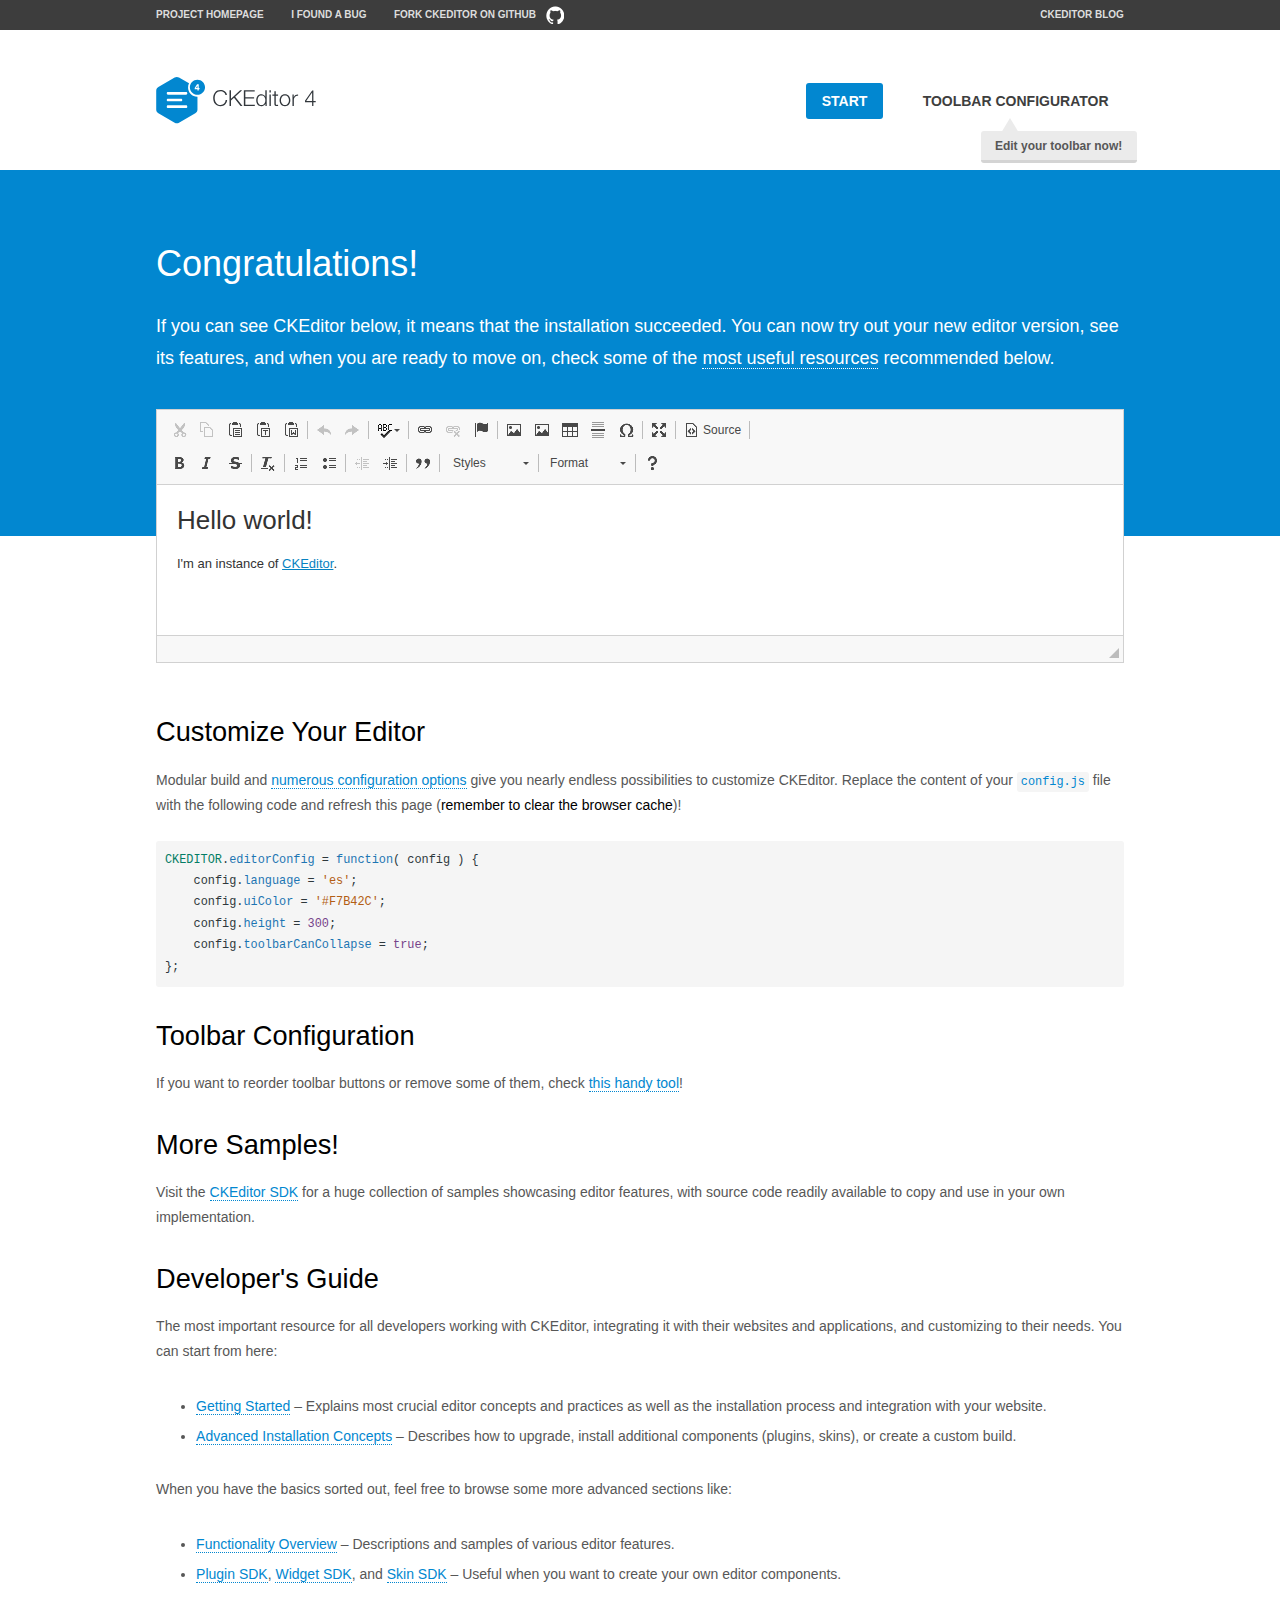
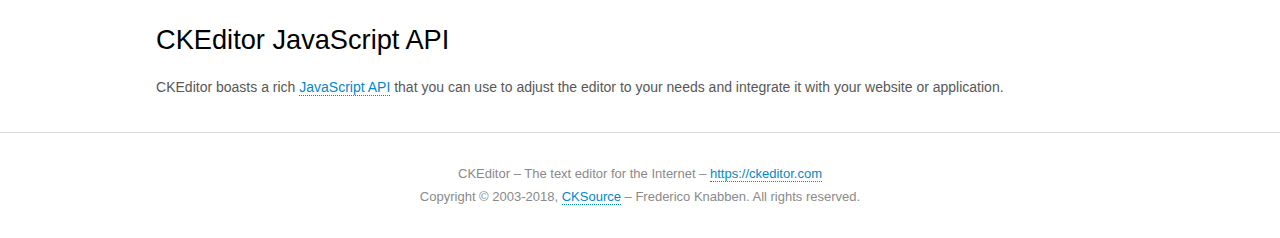
<file: minishop/ckeditor4/samples/index.html>
<!DOCTYPE html>
<!--
Copyright (c) 2003-2018, CKSource - Frederico Knabben. All rights reserved.
For licensing, see LICENSE.md or https://ckeditor.com/legal/ckeditor-oss-license
-->
<html>
<head>
	<meta charset="utf-8">
	<title>CKEditor Sample</title>
	<script src="../ckeditor.js"></script>
	<script src="js/sample.js"></script>
	<link rel="stylesheet" href="css/samples.css">
	<link rel="stylesheet" href="toolbarconfigurator/lib/codemirror/neo.css">
</head>
<body id="main">

<nav class="navigation-a">
	<div class="grid-container">
		<ul class="navigation-a-left grid-width-70">
			<li><a href="https://ckeditor.com/ckeditor-4/">Project Homepage</a></li>
			<li><a href="https://github.com/ckeditor/ckeditor-dev/issues">I found a bug</a></li>
			<li><a href="http://github.com/ckeditor/ckeditor-dev" class="icon-pos-right icon-navigation-a-github">Fork CKEditor on GitHub</a></li>
		</ul>
		<ul class="navigation-a-right grid-width-30">
			<li><a href="https://ckeditor.com/blog/">CKEditor Blog</a></li>
		</ul>
	</div>
</nav>

<header class="header-a">
	<div class="grid-container">
		<h1 class="header-a-logo grid-width-30">
			<a href="index.html"><img src="img/logo.svg" onerror="this.src='img/logo.png'; this.onerror=null;" alt="CKEditor Sample"></a>
		</h1>

		<nav class="navigation-b grid-width-70">
			<ul>
				<li><a href="index.html" class="button-a button-a-background">Start</a></li>
				<li><a href="toolbarconfigurator/index.html" class="button-a">Toolbar configurator <span class="balloon-a balloon-a-nw">Edit your toolbar now!</span></a></li>
			</ul>
		</nav>
	</div>
</header>

<main>
	<div class="adjoined-top">
		<div class="grid-container">
			<div class="content grid-width-100">
				<h1>Congratulations!</h1>
				<p>
					If you can see CKEditor below, it means that the installation succeeded.
					You can now try out your new editor version, see its features, and when you are ready to move on, check some of the <a href="#sample-customize">most useful resources</a> recommended below.
				</p>
			</div>
		</div>
	</div>
	<div class="adjoined-bottom">
		<div class="grid-container">
			<div class="grid-width-100">
				<div id="editor">
					<h1>Hello world!</h1>
					<p>I'm an instance of <a href="https://ckeditor.com">CKEditor</a>.</p>
				</div>
			</div>
		</div>
	</div>

	<div class="grid-container">
		<div class="content grid-width-100">
			<section id="sample-customize">
				<h2>Customize Your Editor</h2>
				<p>Modular build and <a href="https://docs.ckeditor.com/ckeditor4/docs/#!/guide/dev_configuration">numerous configuration options</a> give you nearly endless possibilities to customize CKEditor. Replace the content of your <code><a href="../config.js">config.js</a></code> file with the following code and refresh this page (<strong>remember to clear the browser cache</strong>)!</p>
		<pre class="cm-s-neo CodeMirror"><code><span style="padding-right: 0.1px;"><span class="cm-variable">CKEDITOR</span>.<span class="cm-property">editorConfig</span> <span class="cm-operator">=</span> <span class="cm-keyword">function</span>( <span class="cm-def">config</span> ) {</span>
<span style="padding-right: 0.1px;"><span class="cm-tab">	</span><span class="cm-variable-2">config</span>.<span class="cm-property">language</span> <span class="cm-operator">=</span> <span class="cm-string">'es'</span>;</span>
<span style="padding-right: 0.1px;"><span class="cm-tab">	</span><span class="cm-variable-2">config</span>.<span class="cm-property">uiColor</span> <span class="cm-operator">=</span> <span class="cm-string">'#F7B42C'</span>;</span>
<span style="padding-right: 0.1px;"><span class="cm-tab">	</span><span class="cm-variable-2">config</span>.<span class="cm-property">height</span> <span class="cm-operator">=</span> <span class="cm-number">300</span>;</span>
<span style="padding-right: 0.1px;"><span class="cm-tab">	</span><span class="cm-variable-2">config</span>.<span class="cm-property">toolbarCanCollapse</span> <span class="cm-operator">=</span> <span class="cm-atom">true</span>;</span>
<span style="padding-right: 0.1px;">};</span></code></pre>
			</section>

			<section>
				<h2>Toolbar Configuration</h2>
				<p>If you want to reorder toolbar buttons or remove some of them, check <a href="toolbarconfigurator/index.html">this handy tool</a>!</p>
			</section>

			<section>
				<h2>More Samples!</h2>
				<p>Visit the <a href="https://sdk.ckeditor.com">CKEditor SDK</a> for a huge collection of samples showcasing editor features, with source code readily available to copy and use in your own implementation.</p>
			</section>

			<section>
				<h2>Developer's Guide</h2>
				<p>The most important resource for all developers working with CKEditor, integrating it with their websites and applications, and customizing to their needs. You can start from here:</p>
				<ul>
					<li><a href="https://docs.ckeditor.com/ckeditor4/docs/#!/guide/dev_installation">Getting Started</a> &ndash; Explains most crucial editor concepts and practices as well as the installation process and integration with your website.</li>
					<li><a href="https://docs.ckeditor.com/ckeditor4/docs/#!/guide/dev_advanced_installation">Advanced Installation Concepts</a> &ndash; Describes how to upgrade, install additional components (plugins, skins), or create a custom build.</li>
				</ul>
					<p>When you have the basics sorted out, feel free to browse some more advanced sections like:</p>
				<ul>
					<li><a href="https://docs.ckeditor.com/ckeditor4/docs/#!/guide/dev_features">Functionality Overview</a> &ndash; Descriptions and samples of various editor features.</li>
					<li><a href="https://docs.ckeditor.com/ckeditor4/docs/#!/guide/plugin_sdk_intro">Plugin SDK</a>, <a href="https://docs.ckeditor.com/ckeditor4/docs/#!/guide/widget_sdk_intro">Widget SDK</a>, and <a href="https://docs.ckeditor.com/ckeditor4/docs/#!/guide/skin_sdk_intro">Skin SDK</a> &ndash; Useful when you want to create your own editor components.</li>
				</ul>
			</section>

			<section>
				<h2>CKEditor JavaScript API</h2>
				<p>CKEditor boasts a rich <a href="https://docs.ckeditor.com/ckeditor4/docs/#!/api">JavaScript API</a> that you can use to adjust the editor to your needs and integrate it with your website or application.</p>
			</section>
		</div>
	</div>
</main>

<footer class="footer-a grid-container">
	<div class="grid-container">
		<p class="grid-width-100">
			CKEditor &ndash; The text editor for the Internet &ndash; <a class="samples" href="https://ckeditor.com/">https://ckeditor.com</a>
		</p>
		<p class="grid-width-100" id="copy">
			Copyright &copy; 2003-2018, <a class="samples" href="https://cksource.com/">CKSource</a> &ndash; Frederico Knabben. All rights reserved.
		</p>
	</div>
</footer>
<script>
	initSample();
</script>

</body>
</html>
</file>
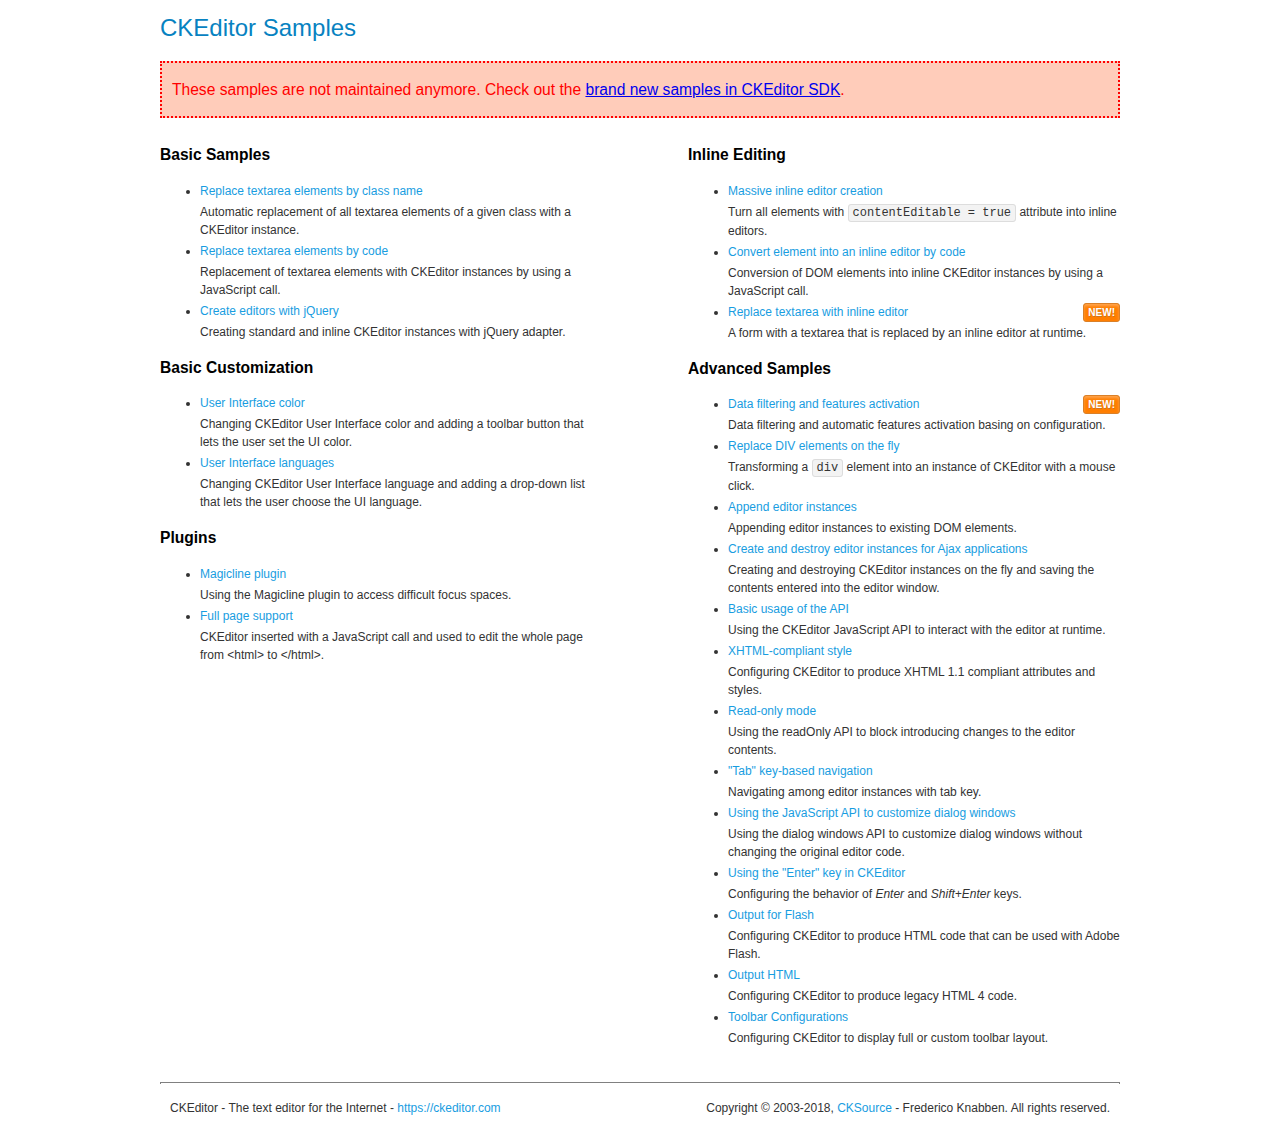
<file: minishop/ckeditor4/samples/old/index.html>
<!DOCTYPE html>
<!--
Copyright (c) 2003-2018, CKSource - Frederico Knabben. All rights reserved.
For licensing, see LICENSE.md or https://ckeditor.com/legal/ckeditor-oss-license
-->
<html>
<head>
	<meta charset="utf-8">
	<title>CKEditor Samples</title>
	<link rel="stylesheet" href="sample.css">
</head>
<body>
	<h1 class="samples">
		CKEditor Samples
	</h1>
	<div class="warning deprecated">
		These samples are not maintained anymore. Check out the <a href="https://sdk.ckeditor.com/">brand new samples in CKEditor SDK</a>.
	</div>
	<div class="twoColumns">
		<div class="twoColumnsLeft">
			<h2 class="samples">
				Basic Samples
			</h2>
			<dl class="samples">
				<dt><a class="samples" href="replacebyclass.html">Replace textarea elements by class name</a></dt>
				<dd>Automatic replacement of all textarea elements of a given class with a CKEditor instance.</dd>

				<dt><a class="samples" href="replacebycode.html">Replace textarea elements by code</a></dt>
				<dd>Replacement of textarea elements with CKEditor instances by using a JavaScript call.</dd>

				<dt><a class="samples" href="jquery.html">Create editors with jQuery</a></dt>
				<dd>Creating standard and inline CKEditor instances with jQuery adapter.</dd>
			</dl>

			<h2 class="samples">
				Basic Customization
			</h2>
			<dl class="samples">
				<dt><a class="samples" href="uicolor.html">User Interface color</a></dt>
				<dd>Changing CKEditor User Interface color and adding a toolbar button that lets the user set the UI color.</dd>

				<dt><a class="samples" href="uilanguages.html">User Interface languages</a></dt>
				<dd>Changing CKEditor User Interface language and adding a drop-down list that lets the user choose the UI language.</dd>
			</dl>


			<h2 class="samples">Plugins</h2>
<dl class="samples">
<dt><a class="samples" href="magicline/magicline.html">Magicline plugin</a></dt>
<dd>Using the Magicline plugin to access difficult focus spaces.</dd>

<dt><a class="samples" href="wysiwygarea/fullpage.html">Full page support</a></dt>
<dd>CKEditor inserted with a JavaScript call and used to edit the whole page from &lt;html&gt; to &lt;/html&gt;.</dd>
</dl>
		</div>
		<div class="twoColumnsRight">
			<h2 class="samples">
				Inline Editing
			</h2>
			<dl class="samples">
				<dt><a class="samples" href="inlineall.html">Massive inline editor creation</a></dt>
				<dd>Turn all elements with <code>contentEditable = true</code> attribute into inline editors.</dd>

				<dt><a class="samples" href="inlinebycode.html">Convert element into an inline editor by code</a></dt>
				<dd>Conversion of DOM elements into inline CKEditor instances by using a JavaScript call.</dd>

				<dt><a class="samples" href="inlinetextarea.html">Replace textarea with inline editor</a> <span class="new">New!</span></dt>
				<dd>A form with a textarea that is replaced by an inline editor at runtime.</dd>

				
			</dl>

			<h2 class="samples">
				Advanced Samples
			</h2>
			<dl class="samples">
				<dt><a class="samples" href="datafiltering.html">Data filtering and features activation</a> <span class="new">New!</span></dt>
				<dd>Data filtering and automatic features activation basing on configuration.</dd>

				<dt><a class="samples" href="divreplace.html">Replace DIV elements on the fly</a></dt>
				<dd>Transforming a <code>div</code> element into an instance of CKEditor with a mouse click.</dd>

				<dt><a class="samples" href="appendto.html">Append editor instances</a></dt>
				<dd>Appending editor instances to existing DOM elements.</dd>

				<dt><a class="samples" href="ajax.html">Create and destroy editor instances for Ajax applications</a></dt>
				<dd>Creating and destroying CKEditor instances on the fly and saving the contents entered into the editor window.</dd>

				<dt><a class="samples" href="api.html">Basic usage of the API</a></dt>
				<dd>Using the CKEditor JavaScript API to interact with the editor at runtime.</dd>

				<dt><a class="samples" href="xhtmlstyle.html">XHTML-compliant style</a></dt>
				<dd>Configuring CKEditor to produce XHTML 1.1 compliant attributes and styles.</dd>

				<dt><a class="samples" href="readonly.html">Read-only mode</a></dt>
				<dd>Using the readOnly API to block introducing changes to the editor contents.</dd>

				<dt><a class="samples" href="tabindex.html">"Tab" key-based navigation</a></dt>
				<dd>Navigating among editor instances with tab key.</dd>


				
<dt><a class="samples" href="dialog/dialog.html">Using the JavaScript API to customize dialog windows</a></dt>
<dd>Using the dialog windows API to customize dialog windows without changing the original editor code.</dd>

<dt><a class="samples" href="enterkey/enterkey.html">Using the &quot;Enter&quot; key in CKEditor</a></dt>
<dd>Configuring the behavior of <em>Enter</em> and <em>Shift+Enter</em> keys.</dd>

<dt><a class="samples" href="htmlwriter/outputforflash.html">Output for Flash</a></dt>
<dd>Configuring CKEditor to produce HTML code that can be used with Adobe Flash.</dd>

<dt><a class="samples" href="htmlwriter/outputhtml.html">Output HTML</a></dt>
<dd>Configuring CKEditor to produce legacy HTML 4 code.</dd>

<dt><a class="samples" href="toolbar/toolbar.html">Toolbar Configurations</a></dt>
<dd>Configuring CKEditor to display full or custom toolbar layout.</dd>

			</dl>
		</div>
	</div>
	<div id="footer">
		<hr>
		<p>
			CKEditor - The text editor for the Internet - <a class="samples" href="https://ckeditor.com/">https://ckeditor.com</a>
		</p>
		<p id="copy">
			Copyright &copy; 2003-2018, <a class="samples" href="https://cksource.com/">CKSource</a> - Frederico Knabben. All rights reserved.
		</p>
	</div>
</body>
</html>
</file>
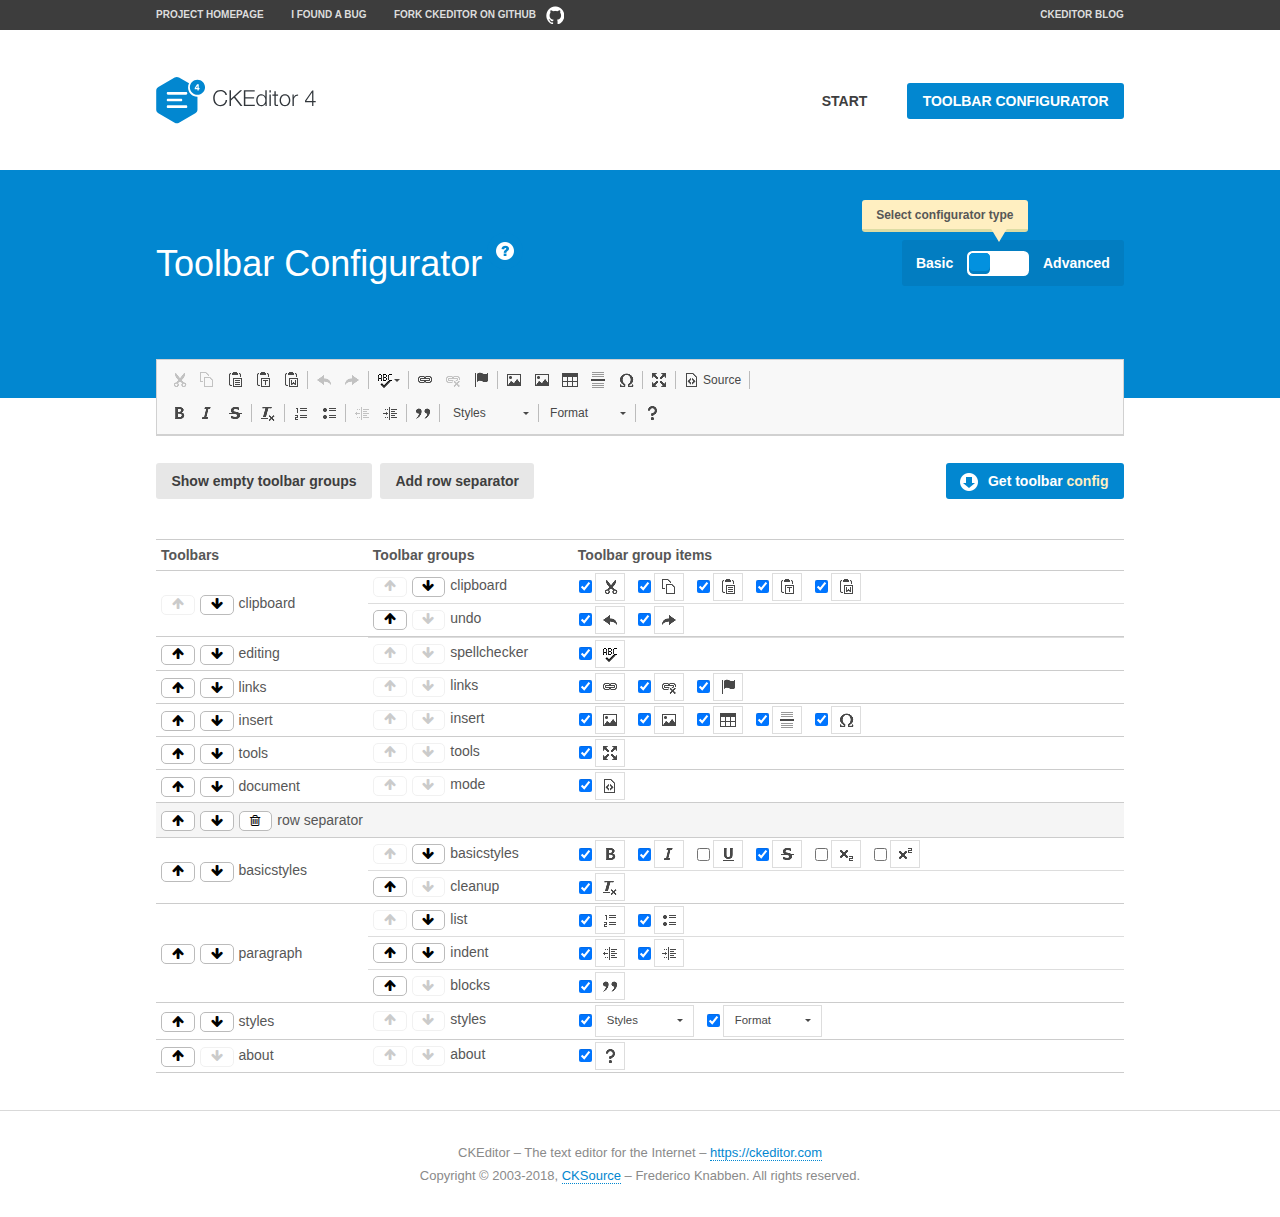
<file: minishop/ckeditor4/samples/toolbarconfigurator/index.html>
<!DOCTYPE html>
<!--
Copyright (c) 2003-2018, CKSource - Frederico Knabben. All rights reserved.
For licensing, see LICENSE.md or https://ckeditor.com/legal/ckeditor-oss-license
-->
<!--[if IE 8]><html class="ie8"><![endif]-->
<!--[if gt IE 8]><html><![endif]-->
<!--[if !IE]><!--><html><!--<![endif]-->
<head>
	<meta charset="utf-8">
	<title>Toolbar Configurator</title>
	<script src="../../ckeditor.js"></script>
	<script>
		if ( CKEDITOR.env.ie && CKEDITOR.env.version < 9 )
			CKEDITOR.tools.enableHtml5Elements( document );
	</script>
	<link rel="stylesheet" href="lib/codemirror/codemirror.css">
	<link rel="stylesheet" href="lib/codemirror/show-hint.css">
	<link rel="stylesheet" href="lib/codemirror/neo.css">
	<link rel="stylesheet" href="css/fontello.css">
	<link rel="stylesheet" href="../css/samples.css">
</head>
<body id="toolbar">

<nav class="navigation-a">
	<div class="grid-container">
		<ul class="navigation-a-left grid-width-70">
			<li><a href="https://ckeditor.com/ckeditor-4/">Project Homepage</a></li>
			<li><a href="https://github.com/ckeditor/ckeditor-dev/issues">I found a bug</a></li>
			<li><a href="http://github.com/ckeditor/ckeditor-dev" class="icon-pos-right icon-navigation-a-github">Fork CKEditor on GitHub</a></li>
		</ul>
		<ul class="navigation-a-right grid-width-30">
			<li><a href="https://ckeditor.com/blog/">CKEditor Blog</a></li>
		</ul>
	</div>
</nav>

<header class="header-a">
	<div class="grid-container">
		<h1 class="header-a-logo grid-width-30">
			<a href="../index.html"><img src="../img/logo.svg" onerror="this.src='../img/logo.png'; this.onerror=null;" alt="CKEditor Logo"></a>
		</h1>
		<nav class="navigation-b grid-width-70">
			<ul>
				<li><a href="../index.html"  class="button-a">Start</a></li>
				<li><a href="index.html"  class="button-a button-a-background">Toolbar configurator</a></li>
			</ul>
		</nav>
	</div>
</header>

<main>
	<div class="adjoined-top">
		<div class="grid-container">
			<div class="content grid-width-100">
				<div class="grid-container-nested">
					<h1 class="grid-width-60">
						Toolbar Configurator
						<a href="#help-content" type="button" title="Configurator help" id="help" class="button-a button-a-background button-a-no-text icon-pos-left icon-question-mark">Help</a>
					</h1>

					<div class="grid-width-40 grid-switch-magic">
						<div class="switch">
							<span class="balloon-a balloon-a-se">Select configurator type</span>
							<input type="radio" name="radio" data-num="1" id="radio-basic" />
							<input type="radio" name="radio" data-num="2" id="radio-advanced" />
							<label data-for="1" for="radio-basic">Basic</label>
							<span class="switch-inner">
								<span class="handler"></span>
							</span>
							<label data-for="2" for="radio-advanced">Advanced</label>
						</div>
					</div>
				</div>
			</div>
		</div>
	</div>
	<div class="adjoined-bottom">
		<div class="grid-container">
			<div class="grid-width-100">
				<div class="editors-container">
					<div id="editor-basic"></div>
					<div id="editor-advanced"></div>
				</div>
			</div>
		</div>
	</div>

	<div class="grid-container configurator">
		<div class="content grid-width-100">
			<div class="configurator">
				<div>
					<div id="toolbarModifierWrapper"></div>
				</div>
			</div>
		</div>
	</div>

	<div id="help-content">
		<div class="grid-container">
			<div class="grid-width-100">
				<h2>What Am I Doing Here?</h2>

				<div class="grid-container grid-container-nested">
					<div class="basic">
						<div class="grid-width-50">
							<p>Arrange <a href="https://docs.ckeditor.com/ckeditor4/docs/#!/api/CKEDITOR.config-cfg-toolbarGroups">toolbar groups</a>, toggle <a href="https://docs.ckeditor.com/ckeditor4/docs/#!/api/CKEDITOR.config-cfg-removeButtons">button visibility</a> according to your needs and get your toolbar configuration.</p>
							<p>You can replace the content of the <a href="../../config.js"><code>config.js</code></a> file with the generated configuration. If you already set some configuration options you will need to merge both configurations.</p>
						</div>
						<div class="grid-width-50">
							<p>Read more about different ways of <a href="https://docs.ckeditor.com/ckeditor4/docs/#!/guide/dev_configuration">setting configuration</a> and do not forget about <strong>clearing browser cache</strong>.</p>
							<p>Arranging toolbar groups is the recommended way of configuring the toolbar, but if you need more freedom you can use the <a href="#advanced">advanced configurator</a>.</p>
						</div>
					</div>
					<div class="advanced" style="display: none;">
						<div class="grid-width-50">
							<p>With this code editor you can edit your <a href="https://docs.ckeditor.com/ckeditor4/docs/#!/api/CKEDITOR.config-cfg-toolbar">toolbar configuration</a> live.</p>
							<p>You can replace the content of the <a href="../../config.js"><code>config.js</code></a> file with the generated configuration. If you already set some configuration options you will need to merge both configurations.</p>
						</div>
						<div class="grid-width-50">
							<p>Read more about different ways of <a href="https://docs.ckeditor.com/ckeditor4/docs/#!/guide/dev_configuration">setting configuration</a> and do not forget about <strong>clearing browser cache</strong>.</p>
						</div>
					</div>
				</div>

				<p class="grid-container grid-container-nested">
					<button type="button" class="help-content-close grid-width-100 button-a button-a-background">Got it. Let's play!</button>
				</p>
			</div>
		</div>
	</div>
</main>

<footer class="footer-a grid-container">
	<p class="grid-width-100">
		CKEditor &ndash; The text editor for the Internet &ndash; <a class="samples" href="https://ckeditor.com/">https://ckeditor.com</a>
	</p>
	<p class="grid-width-100" id="copy">
		Copyright &copy; 2003-2018, <a class="samples" href="https://cksource.com/">CKSource</a> &ndash; Frederico Knabben. All rights reserved.
	</p>
</footer>

<script src="lib/codemirror/codemirror.js"></script>
<script src="lib/codemirror/javascript.js"></script>
<script src="lib/codemirror/show-hint.js"></script>

<script src="js/fulltoolbareditor.js"></script>
<script src="js/abstracttoolbarmodifier.js"></script>
<script src="js/toolbarmodifier.js"></script>
<script src="js/toolbartextmodifier.js"></script>
<script src="../js/sf.js"></script>

<script>
	( function() {
		'use strict';

		var mode = ( window.location.hash.substr( 1 ) === 'advanced' ) ? 'advanced' : 'basic',
			configuratorSection = CKEDITOR.document.findOne( 'main > .grid-container.configurator' ),
			basicInstruction = CKEDITOR.document.findOne( '#help-content .basic' ),
			advancedInstruction = CKEDITOR.document.findOne( '#help-content .advanced' ),

			// Configurator mode switcher.
			modeSwitchBasic = CKEDITOR.document.getById( 'radio-basic' ),
			modeSwitchAdvanced = CKEDITOR.document.getById( 'radio-advanced' );

		// Initial setup
		function updateSwitcher() {
			if ( mode === 'advanced' ) {
				modeSwitchAdvanced.$.checked = true;
			} else {
				modeSwitchBasic.$.checked = true;
			}
		}

		updateSwitcher();

		CKEDITOR.document.getWindow().on( 'hashchange', function( e ) {
			var hash = window.location.hash.substr( 1 );
			if ( !( hash === 'advanced' || hash === 'basic' ) ) {
				return;
			}
			mode = hash;
			onToolbarsDone( mode );
		} );

		CKEDITOR.document.getWindow().on( 'resize', function() {
			updateToolbar( ( mode === 'basic' ? toolbarModifier : toolbarTextModifier )[ 'editorInstance' ] );
		} );

		function onRefresh( modifier ) {
			modifier = modifier || this;

			if ( mode === 'basic' && modifier instanceof ToolbarConfigurator.ToolbarTextModifier ) {
				return;
			}

			// CodeMirror container becomes visible, so we need to refresh and to avoid rendering problems.
			if ( mode === 'advanced' && modifier instanceof ToolbarConfigurator.ToolbarTextModifier ) {
				modifier.codeContainer.refresh();
			}

			updateToolbar( modifier.editorInstance );
		}

		function updateToolbar( editor ) {
			var editorContainer = editor.container;

			// Not always editor is loaded.
			if ( !editorContainer ) {
				return;
			}

			var displayStyle = editorContainer.getStyle( 'display' );

			editorContainer.setStyle( 'display', 'block' );

			var newHeight = editorContainer.getSize( 'height' );

			var newMarginTop = parseInt( editorContainer.getComputedStyle( 'margin-top' ), 10 );
			newMarginTop = ( isNaN( newMarginTop ) ? 0 : Number( newMarginTop ) );

			var newMarginBottom = parseInt( editorContainer.getComputedStyle( 'margin-bottom' ), 10 );
			newMarginBottom = ( isNaN( newMarginBottom ) ? 0 : Number( newMarginBottom ) );

			var result = newHeight + newMarginTop + newMarginBottom;

			editorContainer.setStyle( 'display', displayStyle );

			editor.container.getAscendant( 'div' ).setStyle( 'height', result + 'px' );
		}

		var toolbarModifier = new ToolbarConfigurator.ToolbarModifier( 'editor-basic' );

		var done = 0;
		toolbarModifier.init( onToolbarInit );
		toolbarModifier.onRefresh = onRefresh;

		CKEDITOR.document.getById( 'toolbarModifierWrapper' ).append( toolbarModifier.mainContainer );

		var toolbarTextModifier = new ToolbarConfigurator.ToolbarTextModifier( 'editor-advanced' );
		toolbarTextModifier.init( onToolbarInit );
		toolbarTextModifier.onRefresh = onRefresh;

		function onToolbarInit() {
			if ( ++done === 2 ) {
				onToolbarsDone();

				positionSticky.watch( CKEDITOR.document.findOne( '.toolbar' ), function() {
					return mode === 'advanced';
				} );
			}
		}

		function onToolbarsDone() {
			if ( mode === 'basic' ) {
				toggleModeBasic( false );
			} else {
				toggleModeAdvanced( false );
			}

			updateSwitcher();

			setTimeout( function() {
				CKEDITOR.document.findOne( '.editors-container' ).addClass( 'active' );
				CKEDITOR.document.findOne( '#toolbarModifierWrapper' ).addClass( 'active' );
			}, 200 );
		}

		CKEDITOR.document.getById( 'toolbarModifierWrapper' ).append( toolbarTextModifier.mainContainer );

		function toogleModeSwitch( onElement, offElement, onModifier, offModifier ) {
			onElement.addClass( 'fancy-button-active' );
			offElement.removeClass( 'fancy-button-active' );

			onModifier.showUI();
			offModifier.hideUI();
		}

		function toggleModeBasic( callOnRefresh ) {
			callOnRefresh = ( callOnRefresh !== false );
			mode = 'basic';
			window.location.hash = '#basic';
			toogleModeSwitch( modeSwitchBasic, modeSwitchAdvanced, toolbarModifier, toolbarTextModifier );

			configuratorSection.removeClass( 'freed-width' );
			basicInstruction.show();
			advancedInstruction.hide();

			callOnRefresh && onRefresh( toolbarModifier );
		}

		function toggleModeAdvanced( callOnRefresh ) {
			callOnRefresh = ( callOnRefresh !== false );
			mode = 'advanced';
			window.location.hash = '#advanced';
			toogleModeSwitch( modeSwitchAdvanced, modeSwitchBasic, toolbarTextModifier, toolbarModifier );

			configuratorSection.addClass( 'freed-width' );
			advancedInstruction.show();
			basicInstruction.hide();

			callOnRefresh && onRefresh( toolbarTextModifier );
		}

		modeSwitchBasic.on( 'click', toggleModeBasic );
		modeSwitchAdvanced.on( 'click', toggleModeAdvanced );

		//
		// Position:sticky for the toolbar.
		//

		// Will make elements behave like they were styled with position:sticky.
		var positionSticky = {
			// Store object: {
			// 		element: CKEDITOR.dom.element, // Element which will float.
			// 		placeholder: CKEDITOR.dom.element, // Placeholder which is place to prevent page bounce.
			// 		isFixed: boolean // Whether element float now.
			// }
			watched: [],

			active: [],

			staticContainer: null,

			init: function() {
				var element = CKEDITOR.dom.element.createFromHtml(
					'<div class="staticContainer">' +
						'<div class="grid-container" >' +
							'<div class="grid-width-100">' +
								'<div class="inner"></div>' +
							'</div>' +
						'</div>' +
					'</div>' );

				this.staticContainer = element.findOne( '.inner' );

				CKEDITOR.document.getBody().append( element );
			},

			watch: function( element, preventFunc ) {
				this.watched.push( {
					element: element,
					placeholder: new CKEDITOR.dom.element( 'div' ),
					isFixed: false,
					preventFunc: preventFunc
				} );
			},

			checkAll: function() {
				for ( var i = 0; i < this.watched.length; i++ ) {
					this.check( this.watched[ i ] );
				}
			},

			check: function( element ) {
				var isFixed = element.isFixed;
				var shouldBeFixed = this.shouldBeFixed( element );

				// Nothing to be done.
				if ( isFixed === shouldBeFixed ) {
					return;
				}

				var placeholder = element.placeholder;

				if ( isFixed ) {
					// Unfixing.

					element.element.insertBefore( placeholder );
					placeholder.remove();

					element.element.removeStyle( 'margin' );

					this.active.splice( CKEDITOR.tools.indexOf( this.active, element ), 1 );

				} else {
					// Fixing.
					placeholder.setStyle( 'width', element.element.getSize( 'width' ) + 'px' );
					placeholder.setStyle( 'height', element.element.getSize( 'height' ) + 'px' );
					placeholder.setStyle( 'margin-bottom', element.element.getComputedStyle( 'margin-bottom' ) );
					placeholder.setStyle( 'display', element.element.getComputedStyle( 'display' ) );
					placeholder.insertAfter( element.element );

					this.staticContainer.append( element.element );

					this.active.push( element );
				}

				element.isFixed = !element.isFixed;
			},

			shouldBeFixed: function( element ) {
				if ( element.preventFunc && element.preventFunc() ) {
					return false;
				}

				// If element is already fixed we are checking it's placeholder.
				var related = ( element.isFixed ? element.placeholder : element.element ),
					clientRect = related.$.getBoundingClientRect(),
					staticHeight = this.staticContainer.getSize('height' ),
					elemHeight = element.element.getSize( 'height' );

				if ( element.isFixed ) {
					return ( clientRect.top + elemHeight < staticHeight );
				} else {
					return ( clientRect.top < staticHeight );
				}
			}
		};

		positionSticky.init();

		CKEDITOR.document.getWindow().on( 'scroll',
			new CKEDITOR.tools.eventsBuffer( 100, positionSticky.checkAll, positionSticky ).input
		);

		// Make the toolbar sticky.
		positionSticky.watch( CKEDITOR.document.findOne( '.editors-container' ) );

		// Help button and help-content.
		( function() {
			var helpButton = CKEDITOR.document.getById( 'help' ),
				helpContent = CKEDITOR.document.getById( 'help-content' );

			// Don't show help button on IE8 because it's unsupported by Pico Modal.
			if ( CKEDITOR.env.ie && CKEDITOR.env.version == 8 ) {
				helpButton.hide();
			} else {
				// Display help modal when the button is clicked.
				helpButton.on( 'click', function( evt ) {
					SF.modal( {
						// Clone modal content from DOM.
						content: helpContent.getHtml(),

						afterCreate: function( modal ) {
							// Enable modal content button to close the modal.
							new CKEDITOR.dom.element( modal.modalElem() ).findOne( '.help-content-close' ).once( 'click', modal.close );
						}
					} ).show();
				} );
			}
		} )();
	} )();
</script>
</body>
</html>
</file>
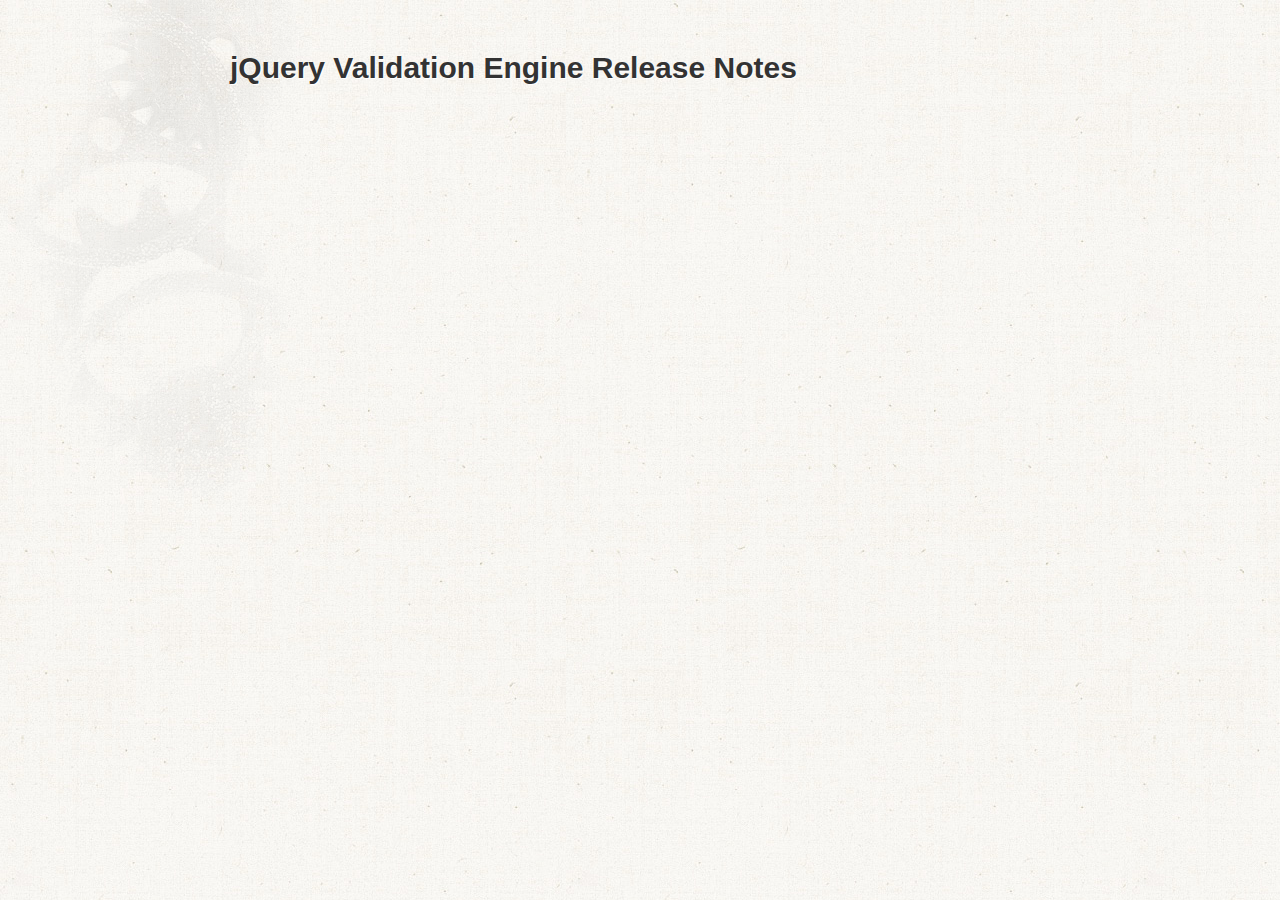
<file: minishop/jQuery-Validation-Engine-master/releases.html>
<!doctype html>
<!--[if lt IE 7]> <html class="no-js ie6 oldie" lang="en"> <![endif]-->
<!--[if IE 7]>    <html class="no-js ie7 oldie" lang="en"> <![endif]-->
<!--[if IE 8]>    <html class="no-js ie8 oldie" lang="en"> <![endif]-->
<!--[if gt IE 8]><!--> <html class="no-js" lang="en"> <!--<![endif]-->
<head>
	<meta charset="utf-8">
	<meta http-equiv="X-UA-Compatible" content="IE=edge,chrome=1">
	<link rel="shortcut icon" type="image/x-icon" href="/favicon.ico" />
	<link rel="icon" type="image/x-icon" href="/favicon.ico" />
	<title>Release Notes</title>

	<link href="css/style.css" rel="stylesheet">
	<link rel="stylesheet" href="css/releasenotes.plugin.css">


	<script src="js/libs/jquery-1.7.1.min.js"></script>
	<script src="js/libs/marked.js"></script>
	<script src="js/releasenotes.js"></script>
	<script>
		$(document).ready(function() {
			$("#releaseNotesContainer").releaseNotes({
				milestonesShown			: 10,
				// If you want to show private repo
				// You need to add repo credentials in api.php
				phpApi 				: false,
					phpApiPath		: '/',
				showDescription 			: true,
				showComments 			: true,
				// Used if phpAPI is false
	     			repo		            		: 'jQuery-Validation-Engine',
	     			username       			: 'posabsolute'
			});
		});
	</script>
</head>
<body>
<div id="websiteContainer">
	<div class="containerRelease">
		<h1>jQuery Validation Engine Release Notes</h1>

		<div id="releaseNotesContainer" role="main"></div>

	</div>
</div>
</body>
</html>
</file>
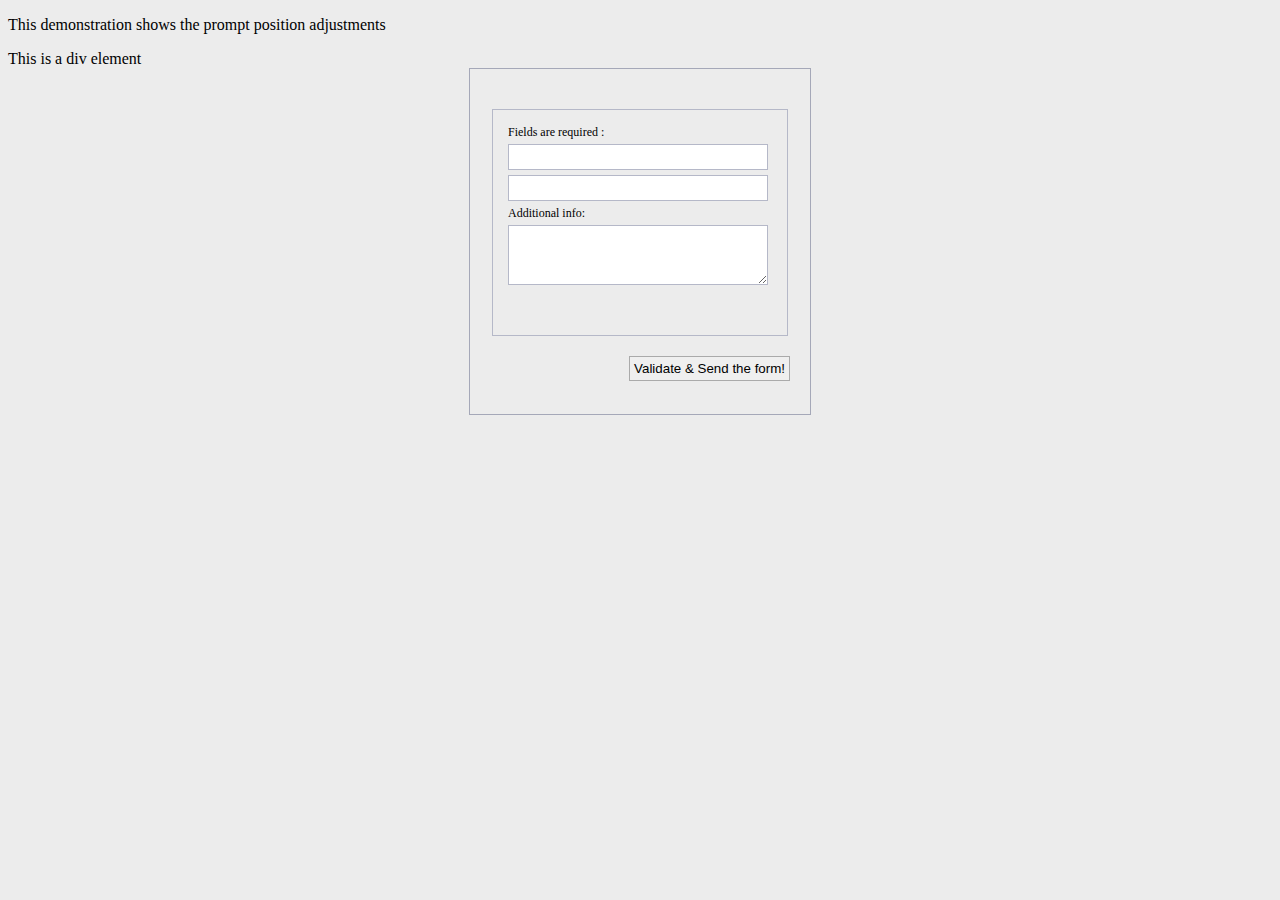
<file: minishop/jQuery-Validation-Engine-master/demos/demoAdjustments.html>
<!DOCTYPE html>
<html>
<head>
	<meta http-equiv="Content-type" content="text/html; charset=utf-8" />
	<title>JQuery Validation Engine</title>
	<link rel="stylesheet" href="../css/validationEngine.jquery.css" type="text/css"/>
	<link rel="stylesheet" href="../css/template.css" type="text/css"/>
	<script src="../js/jquery-1.8.2.min.js" type="text/javascript">
	</script>
	<script src="../js/languages/jquery.validationEngine-en.js" type="text/javascript" charset="utf-8">
	</script>
	<script src="../js/jquery.validationEngine.js" type="text/javascript" charset="utf-8">
	</script>
	<script>
		jQuery(document).ready(function(){
			// binds form submission and fields to the validation engine
			jQuery("#formID").validationEngine();
		});
            
	</script>
</head>
<body>
	<p>
		This demonstration shows the prompt position adjustments
		<br/>
	</p>
	<div id="test" class="test" style="width:150px;">This is a div element</div>
	<form id="formID" class="formular" method="post" action="">
		<fieldset>
			<label>
				<span>Fields are required : </span>
				<input value="" class="validate[required] text-input" type="text" name="req" id="req" data-prompt-position="topRight:-70" />
			</label>
			<label>
				<input value="" class="validate[required] text-input" type="text" name="req2" id="req2" data-prompt-position="topRight:-30" />
			</label>
			<label>
				<span>Additional info:</span>
				<textarea class="validate[required]" id="add" style="width:250px;height:50px;"  data-prompt-position="bottomRight:-70,3"></textarea>
			</label>
			<br/>
			<br/>
		</fieldset>
		<input class="submit" type="submit" value="Validate &amp; Send the form!"/><hr/>
	</form>
</body>
</html>
</file>
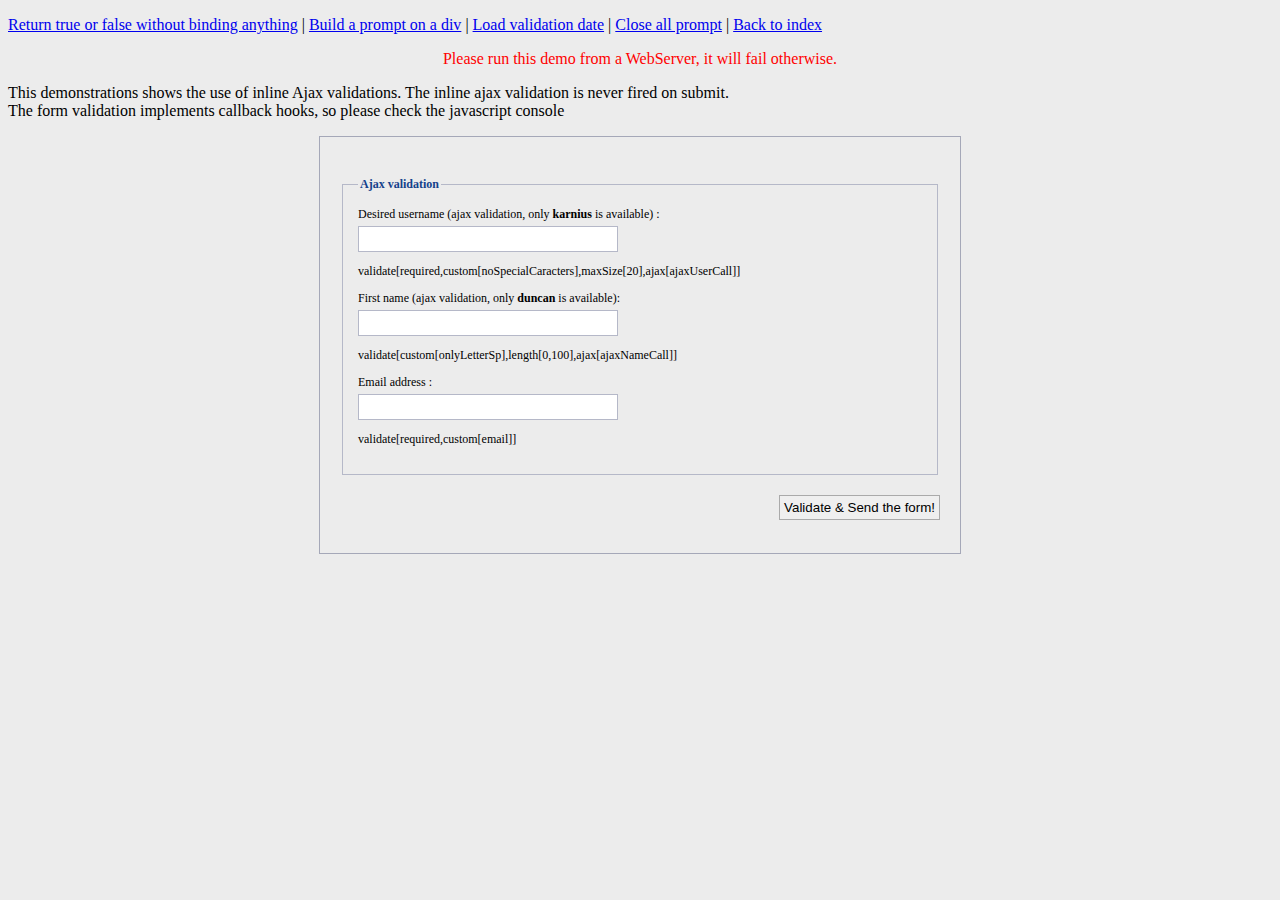
<file: minishop/jQuery-Validation-Engine-master/demos/demoAjaxInlinePHP.html>
<!DOCTYPE html PUBLIC "-//W3C//DTD XHTML 1.0 Strict//EN" "http://www.w3.org/TR/xhtml1/DTD/xhtml1-strict.dtd">
<html>
<head>
	<meta http-equiv="Content-type" content="text/html; charset=utf-8" />
	<title>JQuery Validation Engine</title>
	<link rel="stylesheet" href="../css/validationEngine.jquery.css" type="text/css"/>
	<link rel="stylesheet" href="../css/template.css" type="text/css"/>
	<script src="../js/jquery-1.8.2.min.js" type="text/javascript">
	</script>
	<script src="../js/languages/jquery.validationEngine-en.js" type="text/javascript" charset="utf-8">
	</script>
	<script src="../js/jquery.validationEngine.js" type="text/javascript" charset="utf-8">
	</script>
	<script>
		jQuery(document).ready(function(){
			jQuery("#formID").validationEngine();

			$("#formID").bind("jqv.field.result", function(event, field, errorFound, prompText){ console.log(errorFound) })
		});
	</script>
</head>
<body>
	<p>
		<a href="#" onclick="alert(jQuery('#formID').validationEngine({evaluate:true}))">Return true or false without binding anything</a>
		| <a href="#" onclick="jQuery.validationEngine.buildPrompt('#formID','This is an example','error')">Build a prompt on a div</a>
		| <a href="#" onclick="jQuery.validationEngine.loadValidation('#date')">Load validation date</a>
		| <a href="#" onclick="jQuery.validationEngine.closePrompt('.formError',true)">Close all prompt</a>
		| <a href="../index.html" onclick="">Back to index</a>
	</p>    
	<p style="color:red; text-align:center">Please run this demo from a WebServer, it will fail otherwise.
	</p>
	<p>
		This demonstrations shows the use of inline Ajax validations. The inline ajax validation is never fired on submit.
		<br/>
		The form validation implements callback hooks, so please check the javascript console
	</p>
	<form id="formID" class="formular" method="post" action="" style="width:600px">
		<fieldset>
			<legend>
				Ajax validation
			</legend>
			<label>
				<span>Desired username (ajax validation, only <b>karnius</b> is available) : </span>
				<input value="" class="validate[required,custom[onlyLetterNumber],maxSize[20],ajax[ajaxUserCallPhp]] text-input" type="text" name="user" id="user" />
				<p>
					validate[required,custom[noSpecialCaracters],maxSize[20],ajax[ajaxUserCall]]
				</p>
			</label>
			<label>
				<span>First name (ajax validation, only <b>duncan</b> is available): </span>
				<input value="" class="validate[optional,custom[onlyLetterSp],maxSize[100],ajax[ajaxNameCallPhp]] text-input" type="text" name="firstname" id="firstname" />
				<p>
					validate[custom[onlyLetterSp],length[0,100],ajax[ajaxNameCall]]
				</p>
			</label>
			<label>
				<span>Email address : </span>
				<input value="" class="validate[required,custom[email]] text-input" type="text" name="email" id="email" />
				<p>
					validate[required,custom[email]]
				</p>
			</label>
		</fieldset>
		<input class="submit" type="submit" value="Validate &amp; Send the form!"/><hr/>
	</form>
</body>
</html>
</file>
<file: minishop/ckeditor4/samples/css/samples.css>
/**
 * @license Copyright (c) 2003-2018, CKSource - Frederico Knabben. All rights reserved.
 * For licensing, see LICENSE.md or https://ckeditor.com/legal/ckeditor-oss-license
 */
@media (max-width: 900px) {
  .global-is-mobile-hidden {
    display: none !important;
  }
}
article,
aside,
details,
figcaption,
figure,
footer,
header,
hgroup,
main,
menu,
nav,
section {
  display: block;
}
body,
html {
  margin: 0;
  padding: 0;
  font: 16px / 1.8 Arial, 'Helvetica Neue', Helvetica, sans-serif;
  font-weight: 300;
  color: #575757;
}
.grid-width-10 {
  width: 10%;
}
.grid-width-20 {
  width: 20%;
}
.grid-width-30 {
  width: 30%;
}
.grid-width-40 {
  width: 40%;
}
.grid-width-50 {
  width: 50%;
}
.grid-width-60 {
  width: 60%;
}
.grid-width-70 {
  width: 70%;
}
.grid-width-80 {
  width: 80%;
}
.grid-width-90 {
  width: 90%;
}
.grid-width-100 {
  width: 100%;
}
@media (max-width: 900px) {
  .grid-width-10,
  .grid-width-20,
  .grid-width-30,
  .grid-width-40,
  .grid-width-50,
  .grid-width-60,
  .grid-width-70,
  .grid-width-80,
  .grid-width-90,
  .grid-width-100 {
    width: 100%;
  }
}
*[class*="grid-width"] {
  -webkit-box-sizing: border-box;
  -moz-box-sizing: border-box;
  box-sizing: border-box;
  padding-left: 4%;
  padding-right: 4%;
  float: left;
}
*[class*="grid-width"]:after,
.grid-container:after,
*[class*="grid-width"]:before,
.grid-container:before {
  content: '';
  display: block;
  overflow: hidden;
  visibility: hidden;
  font-size: 0;
  line-height: 0;
  width: 0;
  height: 0;
}
*[class*="grid-width"]:after,
.grid-container:after {
  clear: both;
}
.grid-container {
  -webkit-box-sizing: border-box;
  -moz-box-sizing: border-box;
  box-sizing: border-box;
  margin-left: auto;
  margin-right: auto;
}
.grid-container-nested *[class*="grid-width"]:first-child {
  padding-left: 0;
}
.grid-container-nested *[class*="grid-width"]:last-child {
  padding-right: 0;
}
@media (max-width: 900px) {
  .grid-container-nested *[class*="grid-width"]:first-child {
    padding-left: 4%;
  }
  .grid-container-nested *[class*="grid-width"]:last-child {
    padding-right: 4%;
  }
}
.header-a {
  min-height: 140px;
  overflow: hidden;
}
.header-a .header-a-logo {
  margin: 40px 0 0;
}
@media (max-width: 900px) {
  .header-a .header-a-logo {
    text-align: center;
  }
}
.header-a .header-a-logo img {
  border: transparent;
}
.navigation-a {
  height: 30px;
  background: #3D3D3D;
  position: absolute;
  left: 0;
  right: 0;
  top: 0;
  padding: 0;
  overflow: hidden;
}
@media (max-width: 900px) {
  .navigation-a {
    text-align: center;
  }
}
.navigation-a ul {
  list-style: none;
  margin: 0;
  overflow: hidden;
}
.navigation-a ul li,
.navigation-a ul li a {
  display: inline-block;
}
@media (max-width: 900px) {
  .navigation-a ul {
    width: auto;
    text-overflow: ellipsis;
    white-space: nowrap;
    display: inline-block;
    float: none;
  }
  .navigation-a ul:before,
  .navigation-a ul:after {
    display: none;
  }
}
.navigation-a ul.navigation-a-left {
  text-align: left;
}
@media (max-width: 900px) {
  .navigation-a ul.navigation-a-left {
    padding-right: 0;
  }
}
.navigation-a ul.navigation-a-right {
  text-align: right;
}
@media (max-width: 900px) {
  .navigation-a ul.navigation-a-right {
    padding-left: 23px;
  }
}
.navigation-a ul li + li {
  margin-left: 23px;
}
.navigation-a ul li a {
  font-size: 10px;
  font-size: 0.625rem;
  line-height: 18px;
  line-height: 1.13rem;
  line-height: 30px;
  float: left;
  color: #ddd;
  font-weight: bold;
  text-decoration: none;
  text-transform: uppercase;
}
.navigation-a ul li a:hover {
  cursor: pointer;
  color: #fff;
}
.icon-navigation-a-github:before,
.icon-navigation-a-github:after {
  background-image: url("[data-uri]");
}
.navigation-b {
  text-align: right;
  margin: 52px 0 0;
  overflow: visible;
}
@media (max-width: 900px) {
  .navigation-b {
    text-align: center;
    margin-top: 20px;
    padding: 0;
  }
}
.navigation-b ul {
  padding: 0;
  list-style: none;
  margin: 0;
  overflow: visible;
}
.navigation-b ul li,
.navigation-b ul li a {
  display: inline-block;
}
@media (max-width: 900px) {
  .navigation-b ul {
    display: table;
    width: 100%;
    padding-bottom: 1.5em;
  }
}
@media (max-width: 900px) {
  .navigation-b ul li {
    display: table-row;
  }
}
.navigation-b ul li + li {
  margin-left: 20px;
}
@media (max-width: 900px) {
  .navigation-b ul li + li {
    margin-left: 0;
  }
}
.navigation-b ul li a {
  -webkit-box-sizing: border-box;
  -moz-box-sizing: border-box;
  box-sizing: border-box;
  text-transform: uppercase;
  text-decoration: none;
  outline: none;
}
@media (max-width: 900px) {
  .navigation-b ul li a {
    width: 100%;
    -webkit-border-radius: 0;
    -webkit-background-clip: padding-box;
    -moz-border-radius: 0;
    -moz-background-clip: padding;
    border-radius: 0;
    background-clip: padding-box;
  }
}
.footer-a {
  font-size: 13px;
  font-size: 0.8125rem;
  line-height: 23.4px;
  line-height: 1.46rem;
  padding-top: 2.25em;
  padding-bottom: 2.25em;
  overflow: hidden;
  color: #8a8a8a;
}
.footer-a a {
  color: #0287D0;
  text-decoration: none;
  border-bottom: 1px dotted #0287D0;
}
.footer-a a:hover {
  color: #0277b7;
}
.footer-a p {
  margin: 0;
  display: inline-block;
  text-align: center;
}
.content {
  font-size: 14px;
  font-size: 0.875rem;
  line-height: 25.2px;
  line-height: 1.57rem;
  overflow: hidden;
  padding-top: 1.5em;
  padding-bottom: 1.5em;
}
.content p {
  margin: 0.75em 0;
}
.content ul,
.content ol,
.content pre,
.content blockquote,
.content textarea:not([class^="cke"]),
.content .cke {
  margin: 1.875em 0;
}
.content code,
.content kbd {
  -webkit-border-radius: 3px;
  -webkit-background-clip: padding-box;
  -moz-border-radius: 3px;
  -moz-background-clip: padding;
  border-radius: 3px;
  background-clip: padding-box;
  padding: 3px 4px;
}
.content pre,
.content code,
.content kbd,
.content blockquote {
  background: #f5f5f5;
}
.content blockquote,
.content pre {
  background: none;
  border-left: 4px solid #0287D0;
  padding: 1.5em 2.25em;
}
.content p a,
.content ul a,
.content ol a,
.content blockquote a,
.content h1 a,
.content h2 a,
.content h3 a,
.content h4 a,
.content h5 a {
  color: #0287D0;
  text-decoration: none;
  border-bottom: 1px dotted #0287D0;
}
.content p a:hover,
.content ul a:hover,
.content ol a:hover,
.content blockquote a:hover,
.content h1 a:hover,
.content h2 a:hover,
.content h3 a:hover,
.content h4 a:hover,
.content h5 a:hover {
  color: #0277b7;
}
.content h1,
.content h2,
.content h3,
.content h4,
.content h5 {
  color: #000;
  font-weight: 100;
}
.content h1 code,
.content h2 code,
.content h3 code,
.content h4 code,
.content h5 code,
.content h1 kbd,
.content h2 kbd,
.content h3 kbd,
.content h4 kbd,
.content h5 kbd {
  font-size: inherit;
}
.content h1 a.content-heading-anchor,
.content h2 a.content-heading-anchor,
.content h3 a.content-heading-anchor,
.content h4 a.content-heading-anchor,
.content h5 a.content-heading-anchor {
  font-weight: 100;
  vertical-align: middle;
  opacity: 0;
  border: 0;
}
.content h1:hover a.content-heading-anchor,
.content h2:hover a.content-heading-anchor,
.content h3:hover a.content-heading-anchor,
.content h4:hover a.content-heading-anchor,
.content h5:hover a.content-heading-anchor {
  opacity: 1;
}
.content h1:target a,
.content h2:target a,
.content h3:target a,
.content h4:target a,
.content h5:target a {
  -webkit-animation: targetLinkOpacity 0.5s linear alternate;
  -moz-animation: targetLinkOpacity 0.5s linear alternate;
  -o-animation: targetLinkOpacity 0.5s linear alternate;
  animation: targetLinkOpacity 0.5s linear alternate;
  opacity: 1;
}
.content input,
.content select,
.content textarea:not([class^="cke"]) {
  -webkit-border-radius: 3px;
  -webkit-background-clip: padding-box;
  -moz-border-radius: 3px;
  -moz-background-clip: padding;
  border-radius: 3px;
  background-clip: padding-box;
  -webkit-box-shadow: inset 0 1px 1px rgba(0, 0, 0, 0.08);
  -moz-box-shadow: inset 0 1px 1px rgba(0, 0, 0, 0.08);
  box-shadow: inset 0 1px 1px rgba(0, 0, 0, 0.08);
  font: inherit;
  color: inherit;
  border: 1px solid #D9D9D9;
  padding: .2em .5em;
}
.content input:focus,
.content select:focus,
.content textarea:not([class^="cke"]):focus {
  border-color: #66afe9;
  outline: 0;
  -webkit-box-shadow: inset 0 1px 1px rgba(0, 0, 0, 0.08), 0 0 8px #93c6ef;
  -moz-box-shadow: inset 0 1px 1px rgba(0, 0, 0, 0.08), 0 0 8px #93c6ef;
  box-shadow: inset 0 1px 1px rgba(0, 0, 0, 0.08), 0 0 8px #93c6ef;
}
.content abbr {
  border-bottom: 1px dotted #666;
  cursor: pointer;
}
.content blockquote {
  font-style: italic;
  font-family: Georgia, Times, "Times New Roman", serif;
  font-size: 16px;
  font-size: 1rem;
  line-height: 28.8px;
  line-height: 1.8rem;
}
.content em {
  font-style: italic;
}
.content h1 {
  font-size: 36px;
  font-size: 2.25rem;
  line-height: 64.8px;
  line-height: 4.05rem;
  margin: 1.125em 0 0;
}
.content h2 {
  font-size: 27.2px;
  font-size: 1.7rem;
  line-height: 48.96px;
  line-height: 3.06rem;
  margin: 0.9em 0 0;
}
.content h3 {
  font-size: 24px;
  font-size: 1.5rem;
  line-height: 43.2px;
  line-height: 2.7rem;
  font-weight: 500;
  margin: 0.75em 0 0;
}
.content h4 {
  font-size: 19.2px;
  font-size: 1.2rem;
  line-height: 34.56px;
  line-height: 2.16rem;
  font-weight: 500;
  margin: 0.75em 0 0;
}
.content h5 {
  font-size: 17.6px;
  font-size: 1.1rem;
  line-height: 31.68px;
  line-height: 1.98rem;
  font-weight: 500;
  margin: 0.75em 0 0;
}
.content hr {
  border: 0;
  border-top: 4px solid #D9D9D9;
  margin: 1.5em 0;
}
.content input[type="text"] {
  height: 1.8em;
  line-height: 1.8em;
}
.content input[type="button"] {
  -webkit-appearance: button;
  -moz-appearance: button;
  appearance: button;
}
.content kbd {
  font-size: 12px;
  font-size: 0.75rem;
  line-height: 21.6px;
  line-height: 1.35rem;
  font-family: Arial, 'Helvetica Neue', Helvetica, sans-serif;
  padding: 2px 6px;
  -webkit-box-shadow: 0 0 4px #fff inset, 0 2px 0 #D9D9D9;
  -moz-box-shadow: 0 0 4px #fff inset, 0 2px 0 #D9D9D9;
  box-shadow: 0 0 4px #fff inset, 0 2px 0 #D9D9D9;
}
.content p img {
  vertical-align: middle;
}
.content p pre {
  padding: 1.5em;
}
.content pre {
  padding: 0;
  border: 0;
  tab-size: 4;
  -o-tab-size: 4;
  -moz-tab-size: 4;
}
.content pre,
.content code {
  font-size: 11.89px;
  font-size: 0.743rem;
  line-height: 21.4px;
  line-height: 1.34rem;
  font-family: Consolas, Menlo, Monaco, Lucida Console, Liberation Mono, DejaVu Sans Mono, Bitstream Vera Sans Mono, Courier New, monospace, serif;
}
.content pre a,
.content code a {
  border: 0;
}
.content pre code {
  padding: 0.75em;
  display: block;
}
.content strong {
  color: #000;
}
.content ul ul,
.content ol ul,
.content ul ol,
.content ol ol {
  margin: 0.75em 0;
}
.content ul li,
.content ol li {
  font-size: 14px;
  font-size: 0.875rem;
  line-height: 30.24px;
  line-height: 1.89rem;
}
.content textarea:not([class^="cke"]) {
  width: 100%;
}
.content div.todo {
  border: 2px dotted #444;
  padding: 10px;
  margin: 60px 0 10px 0;
  /* Remove me some day */
}
.content div.todo:before {
  content: "TODO";
  font-weight: bold;
}
body a.button-a,
body button.button-a,
body input.button-a {
  -webkit-border-radius: 3px;
  -webkit-background-clip: padding-box;
  -moz-border-radius: 3px;
  -moz-background-clip: padding;
  border-radius: 3px;
  background-clip: padding-box;
  font-size: 14px;
  font-size: 0.875rem;
  line-height: 25.2px;
  line-height: 1.57rem;
  height: 36px;
  line-height: 36px;
  padding: 0 1.1em;
  font-weight: 700;
  color: #3e3e3e;
  white-space: nowrap;
  text-decoration: none;
  display: inline-block;
  cursor: pointer;
  border: 0;
  vertical-align: middle;
  margin: 1px 0;
  background: transparent;
}
body a.button-a.icon-pos-left,
body button.button-a.icon-pos-left,
body input.button-a.icon-pos-left {
  padding-left: .8em;
}
body a.button-a.icon-pos-right,
body button.button-a.icon-pos-right,
body input.button-a.icon-pos-right {
  padding-right: .8em;
}
body a.button-a.button-a-no-text,
body button.button-a.button-a-no-text,
body input.button-a.button-a-no-text {
  -webkit-border-radius: 100px;
  -webkit-background-clip: padding-box;
  -moz-border-radius: 100px;
  -moz-background-clip: padding;
  border-radius: 100px;
  background-clip: padding-box;
  width: 36px;
  padding: 0;
  text-indent: -999px;
  overflow: hidden;
  position: relative;
  text-align: center;
}
body a.button-a.button-a-no-text:before,
body button.button-a.button-a-no-text:before,
body input.button-a.button-a-no-text:before {
  position: absolute;
  left: 50%;
  top: 50%;
  margin: -9px 0 0 -9px;
}
@media (max-width: 900px) {
  body a.button-a.button-a-mobile-collapsed,
  body button.button-a.button-a-mobile-collapsed,
  body input.button-a.button-a-mobile-collapsed {
    -webkit-border-radius: 100px;
    -webkit-background-clip: padding-box;
    -moz-border-radius: 100px;
    -moz-background-clip: padding;
    border-radius: 100px;
    background-clip: padding-box;
    width: 36px;
    padding: 0;
    text-indent: -999px;
    overflow: hidden;
    position: relative;
    text-align: center;
  }
  body a.button-a.button-a-mobile-collapsed:before,
  body button.button-a.button-a-mobile-collapsed:before,
  body input.button-a.button-a-mobile-collapsed:before {
    position: absolute;
    left: 50%;
    top: 50%;
    margin: -9px 0 0 -9px;
  }
  body a.button-a.button-a-mobile-collapsed:before,
  body button.button-a.button-a-mobile-collapsed:before,
  body input.button-a.button-a-mobile-collapsed:before {
    position: absolute;
    left: 50%;
    top: 50%;
    margin: -9px 0 0 -9px;
  }
}
body a.button-a:active,
body button.button-a:active,
body input.button-a:active,
body a.button-a:hover,
body button.button-a:hover,
body input.button-a:hover {
  color: #fff;
  background: #0277b7;
}
body a.button-a:focus,
body button.button-a:focus,
body input.button-a:focus {
  border-color: #66afe9;
  outline: 0;
  -webkit-box-shadow: inset 0 1px 1px rgba(0, 0, 0, 0.075), 0 0 8px #93c6ef;
  -moz-box-shadow: inset 0 1px 1px rgba(0, 0, 0, 0.075), 0 0 8px #93c6ef;
  box-shadow: inset 0 1px 1px rgba(0, 0, 0, 0.075), 0 0 8px #93c6ef;
}
body a.button-a-soft,
body button.button-a-soft,
body input.button-a-soft {
  background: #e7e7e7;
}
body a.button-a-soft:active,
body button.button-a-soft:active,
body input.button-a-soft:active,
body a.button-a-soft:hover,
body button.button-a-soft:hover,
body input.button-a-soft:hover {
  color: #3e3e3e;
  background: #cecece;
}
body a.button-a-background,
body button.button-a-background,
body input.button-a-background,
body a.navigation-b ul li a:hover,
body button.navigation-b ul li a:hover,
body input.navigation-b ul li a:hover {
  color: #fff;
  background: #0287D0;
}
body a.button-a-background:active,
body button.button-a-background:active,
body input.button-a-background:active,
body a.button-a-background:hover,
body button.button-a-background:hover,
body input.button-a-background:hover,
body a.navigation-b ul li a:hover:active,
body button.navigation-b ul li a:hover:active,
body input.navigation-b ul li a:hover:active,
body a.navigation-b ul li a:hover:hover,
body button.navigation-b ul li a:hover:hover,
body input.navigation-b ul li a:hover:hover {
  color: #fff;
  background: #0277b7;
}
.balloon-a {
  font-size: 12px;
  font-size: 0.75rem;
  line-height: 21.6px;
  line-height: 1.35rem;
  -webkit-border-radius: 3px;
  -webkit-background-clip: padding-box;
  -moz-border-radius: 3px;
  -moz-background-clip: padding;
  border-radius: 3px;
  background-clip: padding-box;
  border-bottom: 3px solid #d4d4d4;
  background: #ebebeb;
  display: inline-block;
  white-space: nowrap;
  padding: .4em 1.2em .2em;
  font-weight: 700;
  position: relative;
  z-index: 1000;
  text-transform: none;
  color: #575757;
}
.balloon-a:hover {
  color: #575757;
}
.balloon-a:before {
  content: '';
  width: 0;
  height: 0;
  border-style: solid;
  position: absolute;
}
.balloon-a-ne:before,
.balloon-a-nw:before {
  top: -13px;
  border-width: 0 9px 15.6px 9px;
  border-color: transparent transparent #ebebeb transparent;
}
.balloon-a-se:before,
.balloon-a-sw:before {
  bottom: -13px;
  border-width: 15.6px 9px 0 9px;
  border-color: #ebebeb transparent transparent transparent;
}
.balloon-a-nw:before,
.balloon-a-sw:before {
  left: 20px;
}
.balloon-a-ne:before,
.balloon-a-se:before {
  right: 20px;
}
.icon-pos-left:before,
.icon-pos-right:after {
  content: '';
  display: inline-block;
  width: 18px;
  height: 18px;
  vertical-align: middle;
  background-repeat: no-repeat;
}
.icon-pos-left:before {
  margin-right: 10px;
}
.icon-pos-right:after {
  margin-left: 10px;
}
.icon-download:before,
.icon-download:after {
  background-image: url("[data-uri]");
}
.icon-question-mark:before,
.icon-question-mark:after {
  background-image: url("[data-uri]");
}
.icon-close:before,
.icon-close:after {
  background-image: url("[data-uri]");
}
.ie8 .switch > * {
  vertical-align: middle;
}
.ie8 .switch input[type="radio"] {
  margin: 0 0.25em;
  display: inline-block;
}
.ie8 .switch label {
  margin-left: 0 !important;
  margin-right: 0 !important;
}
.ie8 .switch label[data-for="1"] {
  float: left;
}
.ie8 .switch label[data-for="2"] {
  float: right;
}
.ie8 .switch .switch-inner {
  display: none;
}
.switch {
  font-size: 14px;
  font-size: 0.875rem;
  line-height: 25.2px;
  line-height: 1.57rem;
  font-weight: bold;
  background-color: #0287D0;
  overflow: hidden;
  display: inline-block;
  padding: 0.75em 0.25em;
  color: #fff;
  -webkit-border-radius: 3px;
  -webkit-background-clip: padding-box;
  -moz-border-radius: 3px;
  -moz-background-clip: padding;
  border-radius: 3px;
  background-clip: padding-box;
  position: relative;
}
.switch input[type="radio"] {
  display: none;
}
.switch label {
  position: relative;
  z-index: 2;
  float: left;
  cursor: pointer;
  padding: 0 0.75em;
}
.switch label:hover {
  text-decoration: underline;
}
.switch .switch-inner {
  float: left;
  background-color: #FFF;
  height: 1.5em;
  width: 4.125em;
  padding: 2px;
  margin: 0 0.25em;
  -webkit-border-radius: 5.5px;
  -webkit-background-clip: padding-box;
  -moz-border-radius: 5.5px;
  -moz-background-clip: padding;
  border-radius: 5.5px;
  background-clip: padding-box;
}
.switch .switch-inner .handler {
  overflow: hidden;
  position: relative;
  display: block;
  height: 1.5em;
  width: 1.5em;
  background: #027dc1;
  -webkit-border-radius: 4.5px;
  -webkit-background-clip: padding-box;
  -moz-border-radius: 4.5px;
  -moz-background-clip: padding;
  border-radius: 4.5px;
  background-clip: padding-box;
}
.switch .switch-inner .handler:before {
  content: '';
  display: block;
  position: absolute;
  top: 0;
  right: 0;
  bottom: 3px;
  left: 0;
  background-color: #0291df;
  -webkit-border-bottom-left-radius: 4.5px;
  -moz-border-radius-bottomleft: 4.5px;
  border-bottom-left-radius: 4.5px;
  -webkit-border-bottom-right-radius: 4.5px;
  -webkit-background-clip: padding-box;
  -moz-border-radius-bottomright: 4.5px;
  -moz-background-clip: padding;
  border-bottom-right-radius: 4.5px;
  background-clip: padding-box;
}
.switch:hover .switch-inner .handler:before {
  background: #029ef3;
}
.switch input[data-num="2"]:checked ~ .switch-inner > .handler {
  margin-left: auto;
}
.switch input[data-num="2"]:checked ~ label[data-for="1"] {
  padding-right: 5.125em;
  margin-right: -4.375em;
}
.switch input[data-num="1"]:checked ~ label[data-for="2"] {
  padding-left: 5.125em;
  margin-left: -4.375em;
}
.toggler {
  -webkit-user-select: none;
  -moz-user-select: none;
  -ms-user-select: none;
  user-select: none;
}
.toggler label {
  cursor: pointer;
}
.toggler [data-collapse] {
  display: inherit;
}
.toggler [data-expand] {
  display: none;
}
.toggler.collapsed [data-collapse] {
  display: none;
}
.toggler.collapsed [data-expand] {
  display: inherit;
}
.toggler-container {
  overflow: hidden;
}
.toggler-container.collapsed {
  height: 0;
}
.icon-toggler-expanded:before,
.icon-toggler-collapsed:before,
.icon-toggler-expanded:after,
.icon-toggler-collapsed:after {
  background-image: url("[data-uri]");
}
.icon-toggler-expanded.icon-light:before,
.icon-toggler-collapsed.icon-light:before,
.icon-toggler-expanded.icon-light:after,
.icon-toggler-collapsed.icon-light:after {
  background-image: url("[data-uri]");
}
.icon-toggler-expanded:before,
.icon-toggler-expanded:after {
  background-position: top left;
}
.icon-toggler-collapsed:before,
.icon-toggler-collapsed:after {
  background-position: bottom left;
}
.modal {
  padding: 20px;
  border-radius: 3px;
  background-color: white;
  max-width: 700px;
  -webkit-box-sizing: border-box;
  -moz-box-sizing: border-box;
  box-sizing: border-box;
  width: 80% !important;
  top: 50% !important;
  -webkit-transform: translate(-50%, -50%) !important;
  -moz-transform: translate(-50%, -50%) !important;
  -ms-transform: translate(-50%, -50%) !important;
  -o-transform: translate(-50%, -50%) !important;
  transform: translate(-50%, -50%) !important;
}
.modal-close {
  -webkit-border-radius: 100px;
  -webkit-background-clip: padding-box;
  -moz-border-radius: 100px;
  -moz-background-clip: padding;
  border-radius: 100px;
  background-clip: padding-box;
  cursor: pointer;
  height: 18px;
  width: 18px;
  position: absolute;
  top: 10px;
  right: 10px;
  font-size: 17px;
  text-align: center;
  line-height: 19px;
  background: #cccccc;
}
main .grid-container,
header .grid-container,
.navigation-a > div,
footer > div {
  max-width: 968px;
}
.header-a {
  margin-top: 30px;
}
.footer-a {
  border-top: 1px solid #D9D9D9;
}
.adjoined-top {
  background-color: #0287D0;
  color: #fff;
}
.adjoined-top .content h1,
.adjoined-top .content h2,
.adjoined-top .content h3,
.adjoined-top .content h4,
.adjoined-top .content h5 {
  color: #fff;
}
.adjoined-top .content p {
  font-size: 18px;
  font-size: 1.125rem;
  line-height: 32.4px;
  line-height: 2.02rem;
  font-weight: 100;
}
.adjoined-top .content p a {
  text-decoration: none;
  border-bottom: 1px dotted #fff;
  color: inherit;
}
.adjoined-top .content p a:hover {
  color: #e6e6e6;
}
.adjoined-top .content button {
  color: #fff;
}
.adjoined-top .content strong {
  color: #fff;
}
.adjoined-top .content code {
  font-size: inherit;
  color: #0287D0;
}
.adjoined-bottom {
  position: relative;
}
.adjoined-bottom:before {
  z-index: -1;
  content: '';
  background: #0287D0;
  position: absolute;
  top: 0;
  left: 0;
  right: 0;
  height: 50%;
}
main .grid-container,
header .grid-container,
.navigation-a > div,
footer > div {
  max-width: 1052px;
}
main .grid-container.freed-width {
  max-width: none;
}
.switch {
  background: #027dc1;
  float: right;
  overflow: visible;
}
.switch .balloon-a {
  position: absolute;
  top: -40px;
  right: 50%;
  margin-right: -15px;
  background: #FFEFC1;
  border-bottom-color: #DCDCA4;
}
.switch .balloon-a:before {
  border-color: #FFEFC1 transparent transparent transparent;
}
#toolbar .editors-container {
  overflow: hidden;
  height: 0;
  transition: height 200ms;
}
#toolbar .editors-container.active {
  height: auto;
}
#main #editor {
  background: #FFF;
  padding: 2% 4%;
  border: dashed 5px #0287D0;
}
#main .adjoined-top:before {
  height: 335px;
}
#toolbar .adjoined-top:before {
  height: 219px;
}
#toolbar .adjoined-top .grid-container-nested {
  height: 147px;
}
.content .grid-switch-magic {
  margin: 3.5em 0 0;
}
#info-box {
  padding-bottom: 0;
}
#info-box > div {
  width: 100%;
  text-align: right;
}
#info-box > div .toggler {
  padding-right: 0;
}
#info-box > div .toggler:hover {
  background: transparent;
  color: #000;
}
#info-box > div .toggler:hover > label {
  text-decoration: underline;
}
#info-box > div h2 {
  float: left;
  margin-top: 0;
}
#info-box > div#instructions-container {
  text-align: left;
}
#toolbarModifierWrapper {
  overflow: hidden;
  height: 0;
  opacity: 0;
  transition: height 200ms;
}
#toolbarModifierWrapper.active {
  height: auto;
  opacity: 1;
}
header {
  overflow: visible;
}
header div.grid-container {
  overflow: visible;
}
header .navigation-b {
  overflow: visible;
}
header .navigation-b ul {
  overflow: visible;
}
header .navigation-b a {
  position: relative;
}
header .balloon-a {
  position: absolute;
  top: 48px;
  left: 50%;
  margin-left: -35px;
}
@media (max-width: 1140px) {
  header .balloon-a {
    left: auto;
    margin-left: auto;
    right: 50%;
    margin-right: -35px;
  }
  header .balloon-a:before {
    left: auto;
    right: 22px;
  }
}
@media (max-width: 900px) {
  header .balloon-a {
    display: none;
  }
}
header .header-a-logo img {
  width: 160px;
  height: 60px;
}

#toolbar .cke_toolbar {
  pointer-events: none;
  -webkit-user-select: none;
  -moz-user-select: none;
  -ms-user-select: none;
  user-select: none;
  cursor: default;
}
.some-toolbar-active .cke_toolbar {
  zoom: 1;
  filter: alpha(opacity=50);
  -webkit-opacity: 0.5;
  -moz-opacity: 0.5;
  opacity: 0.5;
}
.cke_toolbar.active {
  position: relative;
  zoom: 1;
  filter: alpha(opacity=100);
  -webkit-opacity: 1;
  -moz-opacity: 1;
  opacity: 1;
}
.cke_toolbar.active:after {
  content: '';
  display: block;
  position: absolute;
  top: 0;
  right: 6px;
  bottom: 5px;
  left: 0;
  -webkit-border-radius: 5px;
  -webkit-background-clip: padding-box;
  -moz-border-radius: 5px;
  -moz-background-clip: padding;
  border-radius: 5px;
  background-clip: padding-box;
  -webkit-box-shadow: 0px 0px 15px 3px #fff4b0;
  -moz-box-shadow: 0px 0px 15px 3px #fff4b0;
  box-shadow: 0px 0px 15px 3px #fff4b0;
}
.cke_toolbar.active .cke_toolgroup {
  -webkit-box-shadow: none;
  -moz-box-shadow: none;
  box-shadow: none;
  border-color: #e3c300;
}
.cke_toolbar.active .cke_combo,
.cke_toolbar.active .cke_toolgroup {
  position: relative;
  z-index: 2;
}
.cke_toolbar.active .cke_combo_button {
  -webkit-box-shadow: none;
  -moz-box-shadow: none;
  box-shadow: none;
}
.unselectable {
  -webkit-user-select: none;
  -moz-user-select: none;
  -ms-user-select: none;
  user-select: none;
}
.toolbar {
  padding: 5px 0;
  margin-bottom: 2.4em;
  overflow: hidden;
  background: #fff;
}
.toolbar button.button-a.cke_button {
  cursor: pointer;
  display: inline-block;
  padding: 4px 6px;
  outline: 0;
  border: 1px solid #a6a6a6;
}
.toolbar button.button-a.hidden {
  display: none;
}
.toolbar button.button-a.left {
  float: left;
  margin-right: 8px;
}
.toolbar button.button-a.right {
  float: right;
  margin-left: 8px;
}
.toolbar button.button-a .highlight {
  color: #ffefc1;
}
.configContainer.hidden,
.toolbarModifier.hidden,
.toolbarModifier-hints.hidden {
  display: none;
}
.toolbarModifier :focus,
.toolbar button:focus,
.configContainer textarea.configCode:focus {
  outline: none;
}
div.toolbarModifier {
  padding: 0;
  overflow: hidden;
  width: 100%;
  position: relative;
  display: table;
  border-collapse: collapse;
}
div.toolbarModifier ::-moz-focus-inner {
  border: 0;
}
div.toolbarModifier .empty {
  display: none;
}
div.toolbarModifier.empty-visible .empty {
  display: table-row;
  zoom: 1;
  filter: alpha(opacity=60);
  -webkit-opacity: 0.6;
  -moz-opacity: 0.6;
  opacity: 0.6;
}
div.toolbarModifier .empty > p {
  line-height: 31px;
}
div.toolbarModifier > ul {
  padding: 0;
  margin: 0;
  border-top: 1px solid #ccc;
  width: 100%;
}
div.toolbarModifier > ul[data-type="table-header"] {
  display: table-header-group;
}
div.toolbarModifier > ul[data-type="table-body"] {
  display: table-row-group;
}
div.toolbarModifier > ul p {
  padding: 0;
  margin: 0;
}
div.toolbarModifier > ul > li {
  display: table-row;
}
div.toolbarModifier > ul > li[data-type="header"] {
  font-weight: bold;
  user-select: none;
  cursor: default;
}
div.toolbarModifier > ul > li[data-type="group"],
div.toolbarModifier > ul > li[data-type="separator"] {
  border-bottom: 1px solid #ccc;
}
div.toolbarModifier > ul > li[data-type="subgroup"] {
  border-top: 1px solid #eee;
}
div.toolbarModifier > ul > li[data-type="subgroup"]:first-child {
  border-top: none;
}
div.toolbarModifier > ul > li[data-type="group"].active,
div.toolbarModifier > ul > li[data-type="group"]:hover,
div.toolbarModifier > ul > li[data-type="separator"].active,
div.toolbarModifier > ul > li[data-type="separator"]:hover {
  overflow: hidden;
  z-index: 2;
}
div.toolbarModifier > ul > li[data-type="group"].active,
div.toolbarModifier > ul > li[data-type="separator"].active,
div.toolbarModifier > ul > li[data-type="group"].active:hover,
div.toolbarModifier > ul > li[data-type="separator"].active:hover {
  background: #f0fafb;
}
div.toolbarModifier > ul > li[data-type="group"]:hover,
div.toolbarModifier > ul > li[data-type="separator"]:hover {
  background: #fffbe3;
}
div.toolbarModifier > ul > li[data-type="separator"] {
  background: #f5f5f5;
}
div.toolbarModifier > ul > li[data-type="separator"]:after {
  content: '';
  width: 100%;
}
div.toolbarModifier > ul > li[data-type="separator"] > p {
  padding: 2px 5px;
}
div.toolbarModifier > ul > li > p,
div.toolbarModifier > ul > li > ul {
  display: table-cell;
  vertical-align: middle;
}
div.toolbarModifier > ul > li p {
  padding-left: 5px;
  min-width: 200px;
}
div.toolbarModifier > ul > li p span {
  white-space: nowrap;
  cursor: default;
}
div.toolbarModifier > ul > li p span button {
  font-size: 12.666px;
  margin-right: 5px;
  cursor: pointer;
  background: #fff;
  -webkit-border-radius: 5px;
  -webkit-background-clip: padding-box;
  -moz-border-radius: 5px;
  -moz-background-clip: padding;
  border-radius: 5px;
  background-clip: padding-box;
  border: 1px solid #bbb;
  padding: 0 7px;
  line-height: 12px;
  height: 20px;
}
div.toolbarModifier > ul > li p span button:not(.disabled):hover,
div.toolbarModifier > ul > li p span button:not(.disabled):focus {
  color: #fff;
  background-color: #454545;
  border-color: transparent;
}
div.toolbarModifier > ul > li p span button.move.disabled {
  cursor: default;
  zoom: 1;
  filter: alpha(opacity=20);
  -webkit-opacity: 0.2;
  -moz-opacity: 0.2;
  opacity: 0.2;
}
div.toolbarModifier > ul > li ul {
  border-collapse: collapse;
  padding: 0;
  width: 100%;
}
div.toolbarModifier > ul > li ul li {
  display: table-row;
  list-style-type: none;
  line-height: 1;
}
div.toolbarModifier > ul > li ul li[data-type="subgroup"] {
  border-top: 1px solid #ddd;
}
div.toolbarModifier > ul > li ul li[data-type="subgroup"]:first-child {
  border-top: 0;
}
div.toolbarModifier > ul > li ul li[data-type="subgroup"] [data-type="button"] {
  -webkit-border-radius: 3px;
  -webkit-background-clip: padding-box;
  -moz-border-radius: 3px;
  -moz-background-clip: padding;
  border-radius: 3px;
  background-clip: padding-box;
  padding: 0 2px;
}
div.toolbarModifier > ul > li ul li[data-type="subgroup"] [data-type="button"]:focus {
  background: rgba(0, 0, 0, 0.04);
}
div.toolbarModifier > ul > li ul li[data-type="subgroup"] [data-type="button"] input {
  vertical-align: middle;
}
div.toolbarModifier > ul > li ul li > p,
div.toolbarModifier > ul > li ul li > ul {
  display: table-cell;
  vertical-align: middle;
}
div.toolbarModifier > ul > li ul li ul {
  padding: 0;
}
div.toolbarModifier > ul > li ul li ul li {
  padding: 0;
  display: inline-block;
  cursor: pointer;
  margin: 2px 5px 2px 0;
}
div.toolbarModifier > ul > li ul li ul li .cke_combo_text {
  cursor: pointer;
  white-space: nowrap;
}
div.toolbarModifier > ul > li ul li ul li .cke_toolgroup,
div.toolbarModifier > ul > li ul li ul li .cke_combo_button {
  cursor: pointer;
  margin: 0;
  vertical-align: middle;
  border: 1px solid #ddd;
  font-size: 11.41px;
  font-size: 0.713rem;
  line-height: 20.54px;
  line-height: 1.28rem;
}
div.toolbarModifier > .codemirror-wrapper {
  overflow-y: auto;
}
div.toolbarModifier-hints {
  float: right;
  width: 350px;
  min-width: 150px;
  overflow-y: auto;
  margin-left: 1.5em;
}
div.toolbarModifier-hints h3 {
  font-size: 18.08px;
  font-size: 1.13rem;
  line-height: 32.54px;
  line-height: 2.03rem;
  padding: 0.36em 1.5em;
  background: #f5f5f5;
  border-bottom: 1px solid #ddd;
  margin-top: 0;
  margin-bottom: 1.2em;
}
div.toolbarModifier-hints dl {
  margin-bottom: 1.2em;
  overflow: hidden;
}
div.toolbarModifier-hints dl .list-header {
  font-weight: bold;
  border: 0;
  padding-bottom: 0.6em;
}
div.toolbarModifier-hints dl > p {
  text-align: center;
}
div.toolbarModifier-hints dl dt {
  float: left;
  width: 9em;
  clear: both;
  text-align: right;
  border-top: 1px solid #ddd;
  padding-left: 1.5em;
  padding-right: .1em;
  -webkit-box-sizing: border-box;
  -moz-box-sizing: border-box;
  box-sizing: border-box;
}
div.toolbarModifier-hints dl dt code {
  background: none;
  border: none;
  vertical-align: middle;
}
div.toolbarModifier-hints dl dd {
  margin-left: 10em;
  clear: right;
  padding-right: 1.5em;
}
div.toolbarModifier-hints dl dd code {
  line-height: 2.2em;
}
div.toolbarModifier-hints dl dd:after {
  content: '\00a0';
  display: block;
  clear: left;
  float: right;
  height: 0;
  width: 0;
}
.toolbarModifier-hints,
.configContainer textarea.configCode,
.CodeMirror {
  -webkit-border-radius: 3px;
  -webkit-background-clip: padding-box;
  -moz-border-radius: 3px;
  -moz-background-clip: padding;
  border-radius: 3px;
  background-clip: padding-box;
  border: 1px solid #ccc;
  font-size: 13.01px;
  font-size: 0.813rem;
  line-height: 23.42px;
  line-height: 1.46rem;
}
.configContainer textarea.configCode,
.CodeMirror pre,
.CodeMirror-linenumber {
  font-size: 13.01px;
  font-size: 0.813rem;
  line-height: 23.42px;
  line-height: 1.46rem;
  font-family: Consolas, Menlo, Monaco, Lucida Console, Liberation Mono, DejaVu Sans Mono, Bitstream Vera Sans Mono, Courier New, monospace, serif;
}
.CodeMirror pre {
  border: none;
  padding: 0;
  margin: 0;
}
.configContainer textarea.configCode {
  -webkit-box-sizing: border-box;
  -moz-box-sizing: border-box;
  box-sizing: border-box;
  color: #575757;
  padding: 10px;
  width: 100%;
  min-height: 500px;
  margin: 0;
  resize: none;
  outline: none;
  -moz-tab-size: 4;
  tab-size: 4;
  white-space: pre;
  word-wrap: normal;
  overflow: auto;
}
.CodeMirror-hints.toolbar-modifier {
  padding: 0;
  color: #575757;
  font-size: 14px;
  font-size: 0.875rem;
  line-height: 25.2px;
  line-height: 1.57rem;
  font-family: Consolas, Menlo, Monaco, Lucida Console, Liberation Mono, DejaVu Sans Mono, Bitstream Vera Sans Mono, Courier New, monospace, serif;
}
.CodeMirror-hints.toolbar-modifier .CodeMirror-hint-active {
  color: #575757;
  background: #f0fafb;
}
.CodeMirror-hints.toolbar-modifier > li:hover {
  background: #fffbe3;
}
/* Text modifier */
#toolbarModifierWrapper {
  margin-bottom: 1.2em;
}
#toolbarModifierWrapper .invalid .CodeMirror {
  background: #fff8f8;
  border-color: red;
}
#toolbarModifierWrapper .CodeMirror {
  height: auto;
  padding: 0 0.6em;
}
.staticContainer {
  position: fixed;
  top: 0;
  width: 100%;
  z-index: 10;
}
.staticContainer > .grid-container {
  max-width: 1052px;
}
.staticContainer > .grid-container .inner {
  background: #fff;
}
.staticContainer > .grid-container .inner .toolbar {
  margin-bottom: 0;
}
#help {
  position: relative;
  top: -15px;
  left: -5px;
}
#help-content {
  display: none;
}
/*# sourceMappingURL=[data-uri] */
</file>
<file: minishop/ckeditor4/samples/toolbarconfigurator/lib/codemirror/neo.css>
/* neo theme for codemirror */

/* Color scheme */

.cm-s-neo.CodeMirror {
  background-color:#ffffff;
  color:#2e383c;
  line-height:1.4375;
}
.cm-s-neo .cm-comment {color:#75787b}
.cm-s-neo .cm-keyword, .cm-s-neo .cm-property {color:#1d75b3}
.cm-s-neo .cm-atom,.cm-s-neo .cm-number {color:#75438a}
.cm-s-neo .cm-node,.cm-s-neo .cm-tag {color:#9c3328}
.cm-s-neo .cm-string {color:#b35e14}
.cm-s-neo .cm-variable,.cm-s-neo .cm-qualifier {color:#047d65}


/* Editor styling */

.cm-s-neo pre {
  padding:0;
}

.cm-s-neo .CodeMirror-gutters {
  border:none;
  border-right:10px solid transparent;
  background-color:transparent;
}

.cm-s-neo .CodeMirror-linenumber {
  padding:0;
  color:#e0e2e5;
}

.cm-s-neo .CodeMirror-guttermarker { color: #1d75b3; }
.cm-s-neo .CodeMirror-guttermarker-subtle { color: #e0e2e5; }
</file>
<file: minishop/ckeditor4/samples/old/sample.css>
/*
Copyright (c) 2003-2018, CKSource - Frederico Knabben. All rights reserved.
For licensing, see LICENSE.md or https://ckeditor.com/legal/ckeditor-oss-license
*/

html, body, h1, h2, h3, h4, h5, h6, div, span, blockquote, p, address, form, fieldset, img, ul, ol, dl, dt, dd, li, hr, table, td, th, strong, em, sup, sub, dfn, ins, del, q, cite, var, samp, code, kbd, tt, pre
{
	line-height: 1.5;
}

body
{
	padding: 10px 30px;
}

input, textarea, select, option, optgroup, button, td, th
{
	font-size: 100%;
}

pre
{
	-moz-tab-size: 4;
	tab-size: 4;
}

pre, code, kbd, samp, tt
{
	font-family: monospace,monospace;
	font-size: 1em;
}

body {
	width: 960px;
	margin: 0 auto;
}

code
{
	background: #f3f3f3;
	border: 1px solid #ddd;
	padding: 1px 4px;
	border-radius: 3px;
}

abbr
{
	border-bottom: 1px dotted #555;
	cursor: pointer;
}

.new, .beta
{
	text-transform: uppercase;
	font-size: 10px;
	font-weight: bold;
	padding: 1px 4px;
	margin: 0 0 0 5px;
	color: #fff;
	float: right;
	border-radius: 3px;
}

.new
{
	background: #FF7E00;
	border: 1px solid #DA8028;
	text-shadow: 0 1px 0 #C97626;

	box-shadow: 0 2px 3px 0 #FFA54E inset;
}

.beta
{
	background: #18C0DF;
	border: 1px solid #19AAD8;
	text-shadow: 0 1px 0 #048CAD;
	font-style: italic;

	box-shadow: 0 2px 3px 0 #50D4FD inset;
}

h1.samples
{
	color: #0782C1;
	font-size: 200%;
	font-weight: normal;
	margin: 0;
	padding: 0;
}

h1.samples a
{
	color: #0782C1;
	text-decoration: none;
	border-bottom: 1px dotted #0782C1;
}

.samples a:hover
{
	border-bottom: 1px dotted #0782C1;
}

h2.samples
{
	color: #000000;
	font-size: 130%;
	margin: 15px 0 0 0;
	padding: 0;
}

p, blockquote, address, form, pre, dl, h1.samples, h2.samples
{
	margin-bottom: 15px;
}

ul.samples
{
	margin-bottom: 15px;
}

.clear
{
	clear: both;
}

fieldset
{
	margin: 0;
	padding: 10px;
}

body, input, textarea
{
	color: #333333;
	font-family: Arial, Helvetica, sans-serif;
}

body
{
	font-size: 75%;
}

a.samples
{
	color: #189DE1;
	text-decoration: none;
}

form
{
	margin: 0;
	padding: 0;
}

pre.samples
{
	background-color: #F7F7F7;
	border: 1px solid #D7D7D7;
	overflow: auto;
	padding: 0.25em;
	white-space: pre-wrap; /* CSS 2.1 */
	word-wrap: break-word; /* IE7 */
}

#footer
{
	clear: both;
	padding-top: 10px;
}

#footer hr
{
	margin: 10px 0 15px 0;
	height: 1px;
	border: solid 1px gray;
	border-bottom: none;
}

#footer p
{
	margin: 0 10px 10px 10px;
	float: left;
}

#footer #copy
{
	float: right;
}

#outputSample
{
	width: 100%;
	table-layout: fixed;
}

#outputSample thead th
{
	color: #dddddd;
	background-color: #999999;
	padding: 4px;
	white-space: nowrap;
}

#outputSample tbody th
{
	vertical-align: top;
	text-align: left;
}

#outputSample pre
{
	margin: 0;
	padding: 0;
}

.description
{
	border: 1px dotted #B7B7B7;
	margin-bottom: 10px;
	padding: 10px 10px 0;
	overflow: hidden;
}

label
{
	display: block;
	margin-bottom: 6px;
}

/**
 *	CKEditor editables are automatically set with the "cke_editable" class
 *	plus cke_editable_(inline|themed) depending on the editor type.
 */

/* Style a bit the inline editables. */
.cke_editable.cke_editable_inline
{
	cursor: pointer;
}

/* Once an editable element gets focused, the "cke_focus" class is
   added to it, so we can style it differently. */
.cke_editable.cke_editable_inline.cke_focus
{
	box-shadow: inset 0px 0px 20px 3px #ddd, inset 0 0 1px #000;
	outline: none;
	background: #eee;
	cursor: text;
}

/* Avoid pre-formatted overflows inline editable. */
.cke_editable_inline pre
{
	white-space: pre-wrap;
	word-wrap: break-word;
}

/**
 *	Samples index styles.
 */

.twoColumns,
.twoColumnsLeft,
.twoColumnsRight
{
	overflow: hidden;
}

.twoColumnsLeft,
.twoColumnsRight
{
	width: 45%;
}

.twoColumnsLeft
{
	float: left;
}

.twoColumnsRight
{
	float: right;
}

dl.samples
{
	padding: 0 0 0 40px;
}
dl.samples > dt
{
	display: list-item;
	list-style-type: disc;
	list-style-position: outside;
	margin: 0 0 3px;
}
dl.samples > dd
{
	margin: 0 0 3px;
}
.warning
{
	color: #ff0000;
	background-color: #FFCCBA;
	border: 2px dotted #ff0000;
	padding: 15px 10px;
	margin: 10px 0;
}

.warning.deprecated {
	font-size: 1.3em;
}

/* Used on inline samples */

blockquote
{
	font-style: italic;
	font-family: Georgia, Times, "Times New Roman", serif;
	padding: 2px 0;
	border-style: solid;
	border-color: #ccc;
	border-width: 0;
}

.cke_contents_ltr blockquote
{
	padding-left: 20px;
	padding-right: 8px;
	border-left-width: 5px;
}

.cke_contents_rtl blockquote
{
	padding-left: 8px;
	padding-right: 20px;
	border-right-width: 5px;
}

img.right {
	border: 1px solid #ccc;
	float: right;
	margin-left: 15px;
	padding: 5px;
}

img.left {
	border: 1px solid #ccc;
	float: left;
	margin-right: 15px;
	padding: 5px;
}

.marker
{
	background-color: Yellow;
}
</file>
<file: minishop/ckeditor4/samples/toolbarconfigurator/lib/codemirror/codemirror.css>
/* BASICS */

.CodeMirror {
  /* Set height, width, borders, and global font properties here */
  font-family: monospace;
  height: 300px;
  color: black;
}

/* PADDING */

.CodeMirror-lines {
  padding: 4px 0; /* Vertical padding around content */
}
.CodeMirror pre {
  padding: 0 4px; /* Horizontal padding of content */
}

.CodeMirror-scrollbar-filler, .CodeMirror-gutter-filler {
  background-color: white; /* The little square between H and V scrollbars */
}

/* GUTTER */

.CodeMirror-gutters {
  border-right: 1px solid #ddd;
  background-color: #f7f7f7;
  white-space: nowrap;
}
.CodeMirror-linenumbers {}
.CodeMirror-linenumber {
  padding: 0 3px 0 5px;
  min-width: 20px;
  text-align: right;
  color: #999;
  white-space: nowrap;
}

.CodeMirror-guttermarker { color: black; }
.CodeMirror-guttermarker-subtle { color: #999; }

/* CURSOR */

.CodeMirror div.CodeMirror-cursor {
  border-left: 1px solid black;
}
/* Shown when moving in bi-directional text */
.CodeMirror div.CodeMirror-secondarycursor {
  border-left: 1px solid silver;
}
.CodeMirror.cm-fat-cursor div.CodeMirror-cursor {
  width: auto;
  border: 0;
  background: #7e7;
}
.CodeMirror.cm-fat-cursor div.CodeMirror-cursors {
  z-index: 1;
}

.cm-animate-fat-cursor {
  width: auto;
  border: 0;
  -webkit-animation: blink 1.06s steps(1) infinite;
  -moz-animation: blink 1.06s steps(1) infinite;
  animation: blink 1.06s steps(1) infinite;
}
@-moz-keyframes blink {
  0% { background: #7e7; }
  50% { background: none; }
  100% { background: #7e7; }
}
@-webkit-keyframes blink {
  0% { background: #7e7; }
  50% { background: none; }
  100% { background: #7e7; }
}
@keyframes blink {
  0% { background: #7e7; }
  50% { background: none; }
  100% { background: #7e7; }
}

/* Can style cursor different in overwrite (non-insert) mode */
div.CodeMirror-overwrite div.CodeMirror-cursor {}

.cm-tab { display: inline-block; text-decoration: inherit; }

.CodeMirror-ruler {
  border-left: 1px solid #ccc;
  position: absolute;
}

/* DEFAULT THEME */

.cm-s-default .cm-keyword {color: #708;}
.cm-s-default .cm-atom {color: #219;}
.cm-s-default .cm-number {color: #164;}
.cm-s-default .cm-def {color: #00f;}
.cm-s-default .cm-variable,
.cm-s-default .cm-punctuation,
.cm-s-default .cm-property,
.cm-s-default .cm-operator {}
.cm-s-default .cm-variable-2 {color: #05a;}
.cm-s-default .cm-variable-3 {color: #085;}
.cm-s-default .cm-comment {color: #a50;}
.cm-s-default .cm-string {color: #a11;}
.cm-s-default .cm-string-2 {color: #f50;}
.cm-s-default .cm-meta {color: #555;}
.cm-s-default .cm-qualifier {color: #555;}
.cm-s-default .cm-builtin {color: #30a;}
.cm-s-default .cm-bracket {color: #997;}
.cm-s-default .cm-tag {color: #170;}
.cm-s-default .cm-attribute {color: #00c;}
.cm-s-default .cm-header {color: blue;}
.cm-s-default .cm-quote {color: #090;}
.cm-s-default .cm-hr {color: #999;}
.cm-s-default .cm-link {color: #00c;}

.cm-negative {color: #d44;}
.cm-positive {color: #292;}
.cm-header, .cm-strong {font-weight: bold;}
.cm-em {font-style: italic;}
.cm-link {text-decoration: underline;}
.cm-strikethrough {text-decoration: line-through;}

.cm-s-default .cm-error {color: #f00;}
.cm-invalidchar {color: #f00;}

.CodeMirror-composing { border-bottom: 2px solid; }

/* Default styles for common addons */

div.CodeMirror span.CodeMirror-matchingbracket {color: #0f0;}
div.CodeMirror span.CodeMirror-nonmatchingbracket {color: #f22;}
.CodeMirror-matchingtag { background: rgba(255, 150, 0, .3); }
.CodeMirror-activeline-background {background: #e8f2ff;}

/* STOP */

/* The rest of this file contains styles related to the mechanics of
   the editor. You probably shouldn't touch them. */

.CodeMirror {
  position: relative;
  overflow: hidden;
  background: white;
}

.CodeMirror-scroll {
  overflow: scroll !important; /* Things will break if this is overridden */
  /* 30px is the magic margin used to hide the element's real scrollbars */
  /* See overflow: hidden in .CodeMirror */
  margin-bottom: -30px; margin-right: -30px;
  padding-bottom: 30px;
  height: 100%;
  outline: none; /* Prevent dragging from highlighting the element */
  position: relative;
}
.CodeMirror-sizer {
  position: relative;
  border-right: 30px solid transparent;
}

/* The fake, visible scrollbars. Used to force redraw during scrolling
   before actuall scrolling happens, thus preventing shaking and
   flickering artifacts. */
.CodeMirror-vscrollbar, .CodeMirror-hscrollbar, .CodeMirror-scrollbar-filler, .CodeMirror-gutter-filler {
  position: absolute;
  z-index: 6;
  display: none;
}
.CodeMirror-vscrollbar {
  right: 0; top: 0;
  overflow-x: hidden;
  overflow-y: scroll;
}
.CodeMirror-hscrollbar {
  bottom: 0; left: 0;
  overflow-y: hidden;
  overflow-x: scroll;
}
.CodeMirror-scrollbar-filler {
  right: 0; bottom: 0;
}
.CodeMirror-gutter-filler {
  left: 0; bottom: 0;
}

.CodeMirror-gutters {
  position: absolute; left: 0; top: 0;
  z-index: 3;
}
.CodeMirror-gutter {
  white-space: normal;
  height: 100%;
  display: inline-block;
  margin-bottom: -30px;
  /* Hack to make IE7 behave */
  *zoom:1;
  *display:inline;
}
.CodeMirror-gutter-wrapper {
  position: absolute;
  z-index: 4;
  height: 100%;
}
.CodeMirror-gutter-elt {
  position: absolute;
  cursor: default;
  z-index: 4;
}
.CodeMirror-gutter-wrapper {
  -webkit-user-select: none;
  -moz-user-select: none;
  user-select: none;
}

.CodeMirror-lines {
  cursor: text;
  min-height: 1px; /* prevents collapsing before first draw */
}
.CodeMirror pre {
  /* Reset some styles that the rest of the page might have set */
  -moz-border-radius: 0; -webkit-border-radius: 0; border-radius: 0;
  border-width: 0;
  background: transparent;
  font-family: inherit;
  font-size: inherit;
  margin: 0;
  white-space: pre;
  word-wrap: normal;
  line-height: inherit;
  color: inherit;
  z-index: 2;
  position: relative;
  overflow: visible;
  -webkit-tap-highlight-color: transparent;
}
.CodeMirror-wrap pre {
  word-wrap: break-word;
  white-space: pre-wrap;
  word-break: normal;
}

.CodeMirror-linebackground {
  position: absolute;
  left: 0; right: 0; top: 0; bottom: 0;
  z-index: 0;
}

.CodeMirror-linewidget {
  position: relative;
  z-index: 2;
  overflow: auto;
}

.CodeMirror-widget {}

.CodeMirror-code {
  outline: none;
}

/* Force content-box sizing for the elements where we expect it */
.CodeMirror-scroll,
.CodeMirror-sizer,
.CodeMirror-gutter,
.CodeMirror-gutters,
.CodeMirror-linenumber {
  -moz-box-sizing: content-box;
  box-sizing: content-box;
}

.CodeMirror-measure {
  position: absolute;
  width: 100%;
  height: 0;
  overflow: hidden;
  visibility: hidden;
}
.CodeMirror-measure pre { position: static; }

.CodeMirror div.CodeMirror-cursor {
  position: absolute;
  border-right: none;
  width: 0;
}

div.CodeMirror-cursors {
  visibility: hidden;
  position: relative;
  z-index: 3;
}
.CodeMirror-focused div.CodeMirror-cursors {
  visibility: visible;
}

.CodeMirror-selected { background: #d9d9d9; }
.CodeMirror-focused .CodeMirror-selected { background: #d7d4f0; }
.CodeMirror-crosshair { cursor: crosshair; }
.CodeMirror ::selection { background: #d7d4f0; }
.CodeMirror ::-moz-selection { background: #d7d4f0; }

.cm-searching {
  background: #ffa;
  background: rgba(255, 255, 0, .4);
}

/* IE7 hack to prevent it from returning funny offsetTops on the spans */
.CodeMirror span { *vertical-align: text-bottom; }

/* Used to force a border model for a node */
.cm-force-border { padding-right: .1px; }

@media print {
  /* Hide the cursor when printing */
  .CodeMirror div.CodeMirror-cursors {
    visibility: hidden;
  }
}

/* See issue #2901 */
.cm-tab-wrap-hack:after { content: ''; }

/* Help users use markselection to safely style text background */
span.CodeMirror-selectedtext { background: none; }
</file>
<file: minishop/ckeditor4/samples/toolbarconfigurator/lib/codemirror/show-hint.css>
.CodeMirror-hints {
  position: absolute;
  z-index: 10;
  overflow: hidden;
  list-style: none;

  margin: 0;
  padding: 2px;

  -webkit-box-shadow: 2px 3px 5px rgba(0,0,0,.2);
  -moz-box-shadow: 2px 3px 5px rgba(0,0,0,.2);
  box-shadow: 2px 3px 5px rgba(0,0,0,.2);
  border-radius: 3px;
  border: 1px solid silver;

  background: white;
  font-size: 90%;
  font-family: monospace;

  max-height: 20em;
  overflow-y: auto;
}

.CodeMirror-hint {
  margin: 0;
  padding: 0 4px;
  border-radius: 2px;
  max-width: 19em;
  overflow: hidden;
  white-space: pre;
  color: black;
  cursor: pointer;
}

li.CodeMirror-hint-active {
  background: #08f;
  color: white;
}
</file>
<file: minishop/ckeditor4/samples/toolbarconfigurator/css/fontello.css>
@font-face {
  font-family: 'fontello';
  src: url('../font/fontello.eot?89024372');
  src: url('../font/fontello.eot?89024372#iefix') format('embedded-opentype'),
       url('../font/fontello.woff?89024372') format('woff'),
       url('../font/fontello.ttf?89024372') format('truetype'),
       url('../font/fontello.svg?89024372#fontello') format('svg');
  font-weight: normal;
  font-style: normal;
}
/* Chrome hack: SVG is rendered more smooth in Windozze. 100% magic, uncomment if you need it. */
/* Note, that will break hinting! In other OS-es font will be not as sharp as it could be */
/*
@media screen and (-webkit-min-device-pixel-ratio:0) {
  @font-face {
    font-family: 'fontello';
    src: url('../font/fontello.svg?89024372#fontello') format('svg');
  }
}
*/

 [class^="icon-"]:before, [class*=" icon-"]:before {
  font-family: "fontello";
  font-style: normal;
  font-weight: normal;
  speak: none;

  display: inline-block;
  text-decoration: inherit;
  width: 1em;
  margin-right: .2em;
  text-align: center;
  /* opacity: .8; */

  /* For safety - reset parent styles, that can break glyph codes*/
  font-variant: normal;
  text-transform: none;

  /* fix buttons height, for twitter bootstrap */
  line-height: 1em;

  /* Animation center compensation - margins should be symmetric */
  /* remove if not needed */
  margin-left: .2em;

  /* you can be more comfortable with increased icons size */
  /* font-size: 120%; */

  /* Uncomment for 3D effect */
  /* text-shadow: 1px 1px 1px rgba(127, 127, 127, 0.3); */
}

.icon-trash:before { content: '\e802'; } /* '' */
.icon-down-big:before { content: '\e800'; } /* '' */
.icon-up-big:before { content: '\e801'; } /* '' */
</file>
<file: minishop/jQuery-Validation-Engine-master/css/style.css>
body{
  background:url(../images/bg.jpg);
  text-shadow: 1px 1px 0px white;
  margin: 0;
  font-family: "Helvetica Neue",Helvetica,Arial,sans-serif;
  font-size: 13px;
  line-height: 18px;
  color: #333;
}

h1, h2, h3, h4, h5, h6 {
  margin: 0;
  font-family: inherit;
  font-weight: bold;
  color: inherit;
  text-rendering: optimizelegibility;
}
h1 {
  font-size: 30px;
  line-height: 36px;
  padding: 50px 0 20px;
}
#websiteContainer{
  background:url(../images/bg2.png) top left no-repeat;
  height: 529px;
}
.containerRelease{
  width:780px;
  margin-left:230px;
}
</file>
<file: minishop/jQuery-Validation-Engine-master/css/releasenotes.plugin.css>
.milestoneContainer{
  padding-bottom:35px;
  margin-bottom:10px;
}
	.milestoneContainer.separator{background:url("../images/lineseparator.png") bottom center no-repeat;}
	.milestoneContainer .cursor:hover{cursor:pointer;}

h3.release {margin:0 0 2px 0;font-size:19px;}
p.dateRelease{margin:0 0 10px 0; font-size:14px;}

	.milestoneContainer  .body p{padding:5px 0; margin:0;}
	.milestoneContainer pre {
	    display: block;
	    padding: 8.5px;
	    margin: 0 0 9px;
	    font-size: 12.025px;
	    line-height: 18px;
	    background-color: whiteSmoke;
	    border: 1px solid #CCC;
	    border: 1px solid rgba(0, 0, 0, 0.15);
	    -webkit-border-radius: 4px;
	    -moz-border-radius: 4px;
	    border-radius: 4px;
	    white-space: pre;
	    white-space: pre-wrap;
	    word-break: break-all;
	    word-wrap: break-word;
	}
	.milestoneContainer code, .milestoneContainer pre {
	    padding: 0 3px 2px;
	    font-family: Menlo,Monaco,"Courier New",monospace;
	    font-size: 12px;
	    color: #333;
	    -webkit-border-radius: 3px;
	    -moz-border-radius: 3px;
	    border-radius: 3px;
	}


	/* BUTTONS */
	.milestoneContainer .btn {
	  display: inline-block;
	  text-decoration:none;
	  *display: inline;
	  /* IE7 inline-block hack */

	  *zoom: 1;
	  padding: 4px 10px 4px;
	  margin-bottom: 0;
	  font-size: 13px;
	  line-height: 18px;
	  color: #333333;
	  text-align: center;
	  text-shadow: 0 1px 1px rgba(255, 255, 255, 0.75);
	  vertical-align: middle;
	  background-color: #f5f5f5;
	  background-image: -moz-linear-gradient(top, #ffffff, #e6e6e6);
	  background-image: -ms-linear-gradient(top, #ffffff, #e6e6e6);
	  background-image: -webkit-gradient(linear, 0 0, 0 100%, from(#ffffff), to(#e6e6e6));
	  background-image: -webkit-linear-gradient(top, #ffffff, #e6e6e6);
	  background-image: -o-linear-gradient(top, #ffffff, #e6e6e6);
	  background-image: linear-gradient(top, #ffffff, #e6e6e6);
	  background-repeat: repeat-x;
	  filter: progid:DXImageTransform.Microsoft.gradient(startColorstr='#ffffff', endColorstr='#e6e6e6', GradientType=0);
	  border-color: #e6e6e6 #e6e6e6 #bfbfbf;
	  border-color: rgba(0, 0, 0, 0.1) rgba(0, 0, 0, 0.1) rgba(0, 0, 0, 0.25);
	  filter: progid:dximagetransform.microsoft.gradient(enabled=false);
	  border: 1px solid #cccccc;
	  border-bottom-color: #b3b3b3;
	  -webkit-border-radius: 4px;
	  -moz-border-radius: 4px;
	  border-radius: 4px;
	  -webkit-box-shadow: inset 0 1px 0 rgba(255, 255, 255, 0.2), 0 1px 2px rgba(0, 0, 0, 0.05);
	  -moz-box-shadow: inset 0 1px 0 rgba(255, 255, 255, 0.2), 0 1px 2px rgba(0, 0, 0, 0.05);
	  box-shadow: inset 0 1px 0 rgba(255, 255, 255, 0.2), 0 1px 2px rgba(0, 0, 0, 0.05);
	  cursor: pointer;
	  *margin-left: .3em;
	}
	.milestoneContainer .btn:hover,
	.milestoneContainer .btn:active{
	  background-color: #e6e6e6;
	}
	.milestoneContainer .btn:active,
	.milestoneContainer .btn.active {
	  background-color: #cccccc \9;
	}
	.milestoneContainer .btn:first-child {
	  *margin-left: 0;
	}
	.milestoneContainer .btn:hover {
	  color: #333333;
	  text-decoration: none;
	  background-color: #e6e6e6;
	  background-position: 0 -15px;
	  -webkit-transition: background-position 0.1s linear;
	  -moz-transition: background-position 0.1s linear;
	  -ms-transition: background-position 0.1s linear;
	  -o-transition: background-position 0.1s linear;
	  transition: background-position 0.1s linear;
	}
	.milestoneContainer .btn:focus {
	  outline: thin dotted #333;
	  outline: 5px auto -webkit-focus-ring-color;
	  outline-offset: -2px;
	}
	.milestoneContainer .btn:active {
	  background-image: none;
	  -webkit-box-shadow: inset 0 2px 4px rgba(0, 0, 0, 0.15), 0 1px 2px rgba(0, 0, 0, 0.05);
	  -moz-box-shadow: inset 0 2px 4px rgba(0, 0, 0, 0.15), 0 1px 2px rgba(0, 0, 0, 0.05);
	  box-shadow: inset 0 2px 4px rgba(0, 0, 0, 0.15), 0 1px 2px rgba(0, 0, 0, 0.05);
	  background-color: #e6e6e6;
	  background-color: #d9d9d9 \9;
	  outline: 0;
	}


	/* ISSUE DESCRIPTION */
	.milestoneContainer .date{
	    font-size:14px;
	}
	.milestoneContainer .cmeta .date {font-size:11px;}
	.milestoneContainer  .issue{
	  padding-bottom: 3px;
	  list-style-type:disc;
	  display:list-item;
	  margin-left:20px;
	}
	.milestoneContainer .issues{
	    color:#555;
	}
	.milestoneContainer .issueTitle{
	    line-height:24px;
	    font-size:13px;
	}
	.milestoneContainer .label{
	    display:inline-block;
	    font-weight:bold;
	    line-height: 13px;
	    color: white;
	    vertical-align: middle;
	    white-space: nowrap;
	    font-size:11px;
	    color:#fff;
	    text-shadow: 1px 1px 0 #444;
	    padding:3px 4px;
	    border-radius:5px;
	    margin-top: -6px;
	    margin-right:5px;
	}


	.milestoneContainer .btnComments{
	    margin:-8px 0 15px 63px ;
	}

	.milestoneContainer .hidden{display:none;}
	.milestoneContainer .content-body{
	    padding-top:10px;
	    margin-top:15px;
	    border-top:1px solid #CACACA;
	}
	.milestoneContainer .normal-comment .content-body{
	    padding-top: 0px;
	    margin-top: 0px;
	    border-top: none;
	}

	/* COMMENTS */

	.milestoneContainer .new-comments .bubble .comment { margin: 0 }
	.milestoneContainer .view-pull-request .new-comments .bubble .commit-comment { margin-top: 3px }
	.milestoneContainer .new-comments .bubble .commit-comment.thread-start { margin-top: 0 }
	.milestoneContainer .bubble .comment-form { margin: 0 }

	.milestoneContainer .avatar-bubble {
	    margin: 20px 0;
	    padding-left: 60px;
	    background: url('../images/bubble-arrow.png') 51px 20px no-repeat;
	}
	.milestoneContainer .avatar-bubble>.avatar {
	    position: relative;
	    float: left;
	    margin-left: -60px;
	}
	.bubble {
	    padding: 3px;
	    background: #eee;
	    border-radius: 3px;
	}
	.milestoneContainer .avatar-bubble .form-actions { margin-top: 10px }
	.milestoneContainer .bubble .file-box { margin-bottom: 0 }

	.milestoneContainer .avatar img { border-radius: 3px }

	.milestoneContainer .starting-comment {
	    margin: 0;
	    background: #fff;
	    padding:0px;
	    border: 1px solid #CACACA;
	    border-radius: 2px;
	}
	.milestoneContainer  .normal-comment .starting-comment{ padding:10px;}
	.milestoneContainer .starting-comment .content-title { border-bottom: none }
	.milestoneContainer .starting-comment h2.content-title {
	    margin: 0 0 -6px;
	    font-size: 20px;
	    font-weight: bold;
	}
	.milestoneContainer .starting-comment .body p.author {
	    margin: 0px 0 0;
	    color: #666;
	    font-size: 12px;
	}
	.milestoneContainer .starting-comment p.author a {
	    font-weight: bold;
	    color: #666;
	}
	.milestoneContainer .new-comments .starting-comment .body {
	    padding: 0 10px;
	    font-size: 13px;
	    background: #fff;
	}
	.milestoneContainer .comment .cmeta {
	    height: 33px;
	    padding: 0 10px;
	    border-bottom: 1px solid #CCC;
	    background-color: #F8F8F8;
	    background-image: -moz-linear-gradient(#F8F8F8,#E1E1E1);
	    background-image: -webkit-linear-gradient(#F8F8F8,#E1E1E1);
	    -ms-filter: "progid:DXImageTransform.Microsoft.gradient(startColorstr='#f8f8f8',endColorstr='#e1e1e1',GradientType=0)";
	}
	.milestoneContainer .comment .cmeta p.author {
	    margin: 0;
	    float: left;
	    max-width: 600px;
	    font-size: 12px;
	    height: 33px;
	    line-height: 33px;
	    text-shadow: 1px 1px 0 rgba(255, 255, 255, 0.7);
	    overflow: hidden;
	    white-space: nowrap;
	    text-overflow: ellipsis;
	}

	.milestoneContainer .comment .cmeta .icon {
	    display: inline-block;
	    margin-top: -2px;
	    margin-left: 0px;
	    width: 16px;
	    height: 16px;
	    vertical-align: middle;
	    background: url('../images/icons.png') 0 0 no-repeat;
	}
	.milestoneContainer .comment .cmeta p.author a {
	    color: #222;
	}

	.milestoneContainer  .comment .cmeta p.info {
	    float: right;
	    margin: 0;
	    font-size: 11px;
	    height: 33px;
	    line-height: 33px;
	}

	.milestoneContainer .comment > .body {
	    position: relative;
	    padding: 10px;
	    color: #333;
	    font-size: 12px;
	    background: #FBFBFB;
	}
</file>
<file: minishop/jQuery-Validation-Engine-master/css/template.css>
body {
	background: #ececec;
}

form.formular, .validationEngineContainer {
	font-family: tahoma, verdana, "sans-serif";
	font-size: 12px;
	padding: 20px;
	border: 1px solid #A5A8B8;
	width: 300px;
	margin: 0 auto;
}
.formular fieldset {
	margin-top: 20px;
	padding: 15px;
	border: 1px solid #B5B8C8;
}

.formular legend {
	font-size: 12px;
	color: #15428B;
	font-weight: 900;
}

.formular fieldset label {
	float: none;
	text-align: inherit;
	display:block;
	width: auto;
}

.formular label span {
	color: #000;
}

.formular input,.formular select,.formular textarea {
	display: block;  /* this breaks relative positioning */
	margin-bottom: 5px;
}

.formular .text-input {
	width: 250px;
	color: #555;
	padding: 4px;
	border: 1px solid #B5B8C8;
	font-size: 14px;
	margin-top: 4px;
	background: #FFF repeat-x;
}

.formular textarea {
	width: 250px;
	height: 70px;
	color: #555;
	padding: 4px;
	border: 1px solid #B5B8C8;
	font-size: 14px;
	margin-top: 4px;
	background: #FFF repeat-x;
}

.formular .infos {
	background: #FFF;
	color: #333;
	font-size: 12px;
	padding: 10px;
	margin-bottom: 10px;
}

.formular span.checkbox, .formular .checkbox, .formular .radio {
	display: inline;
}

.formular .submit {
	
	border: 1px solid #AAA;
	padding: 4px;
	margin-top: 20px;
	float: right;
	text-decoration: none;
	cursor: pointer;
}

.formular hr {
	clear: both;
	visibility: hidden;
}

.formular .fc-error {
	width: 350px;
	color: #555;
	padding: 4px;
	border: 1px solid #B5B8C8;
	font-size: 12px;
	margin-bottom: 15px;
	background: #FFEAEA;
}

.formular input[data-prompt-position="inline"] {
	display: inline;
}

.footnote {
	font-size: 11px;
	color: #666;
	font-style: italic;
}

.prompt-target {
	border: 1px dotted #666;
	min-height: 21px;
}

.inline-prompts label>span{
	display: inline-block;
	width: 250px;
}

.inline-prompts .text-input+.formError{
	margin-left: 10px;
}

.prompt-summary .inline {
	display: block;
}
</file>
